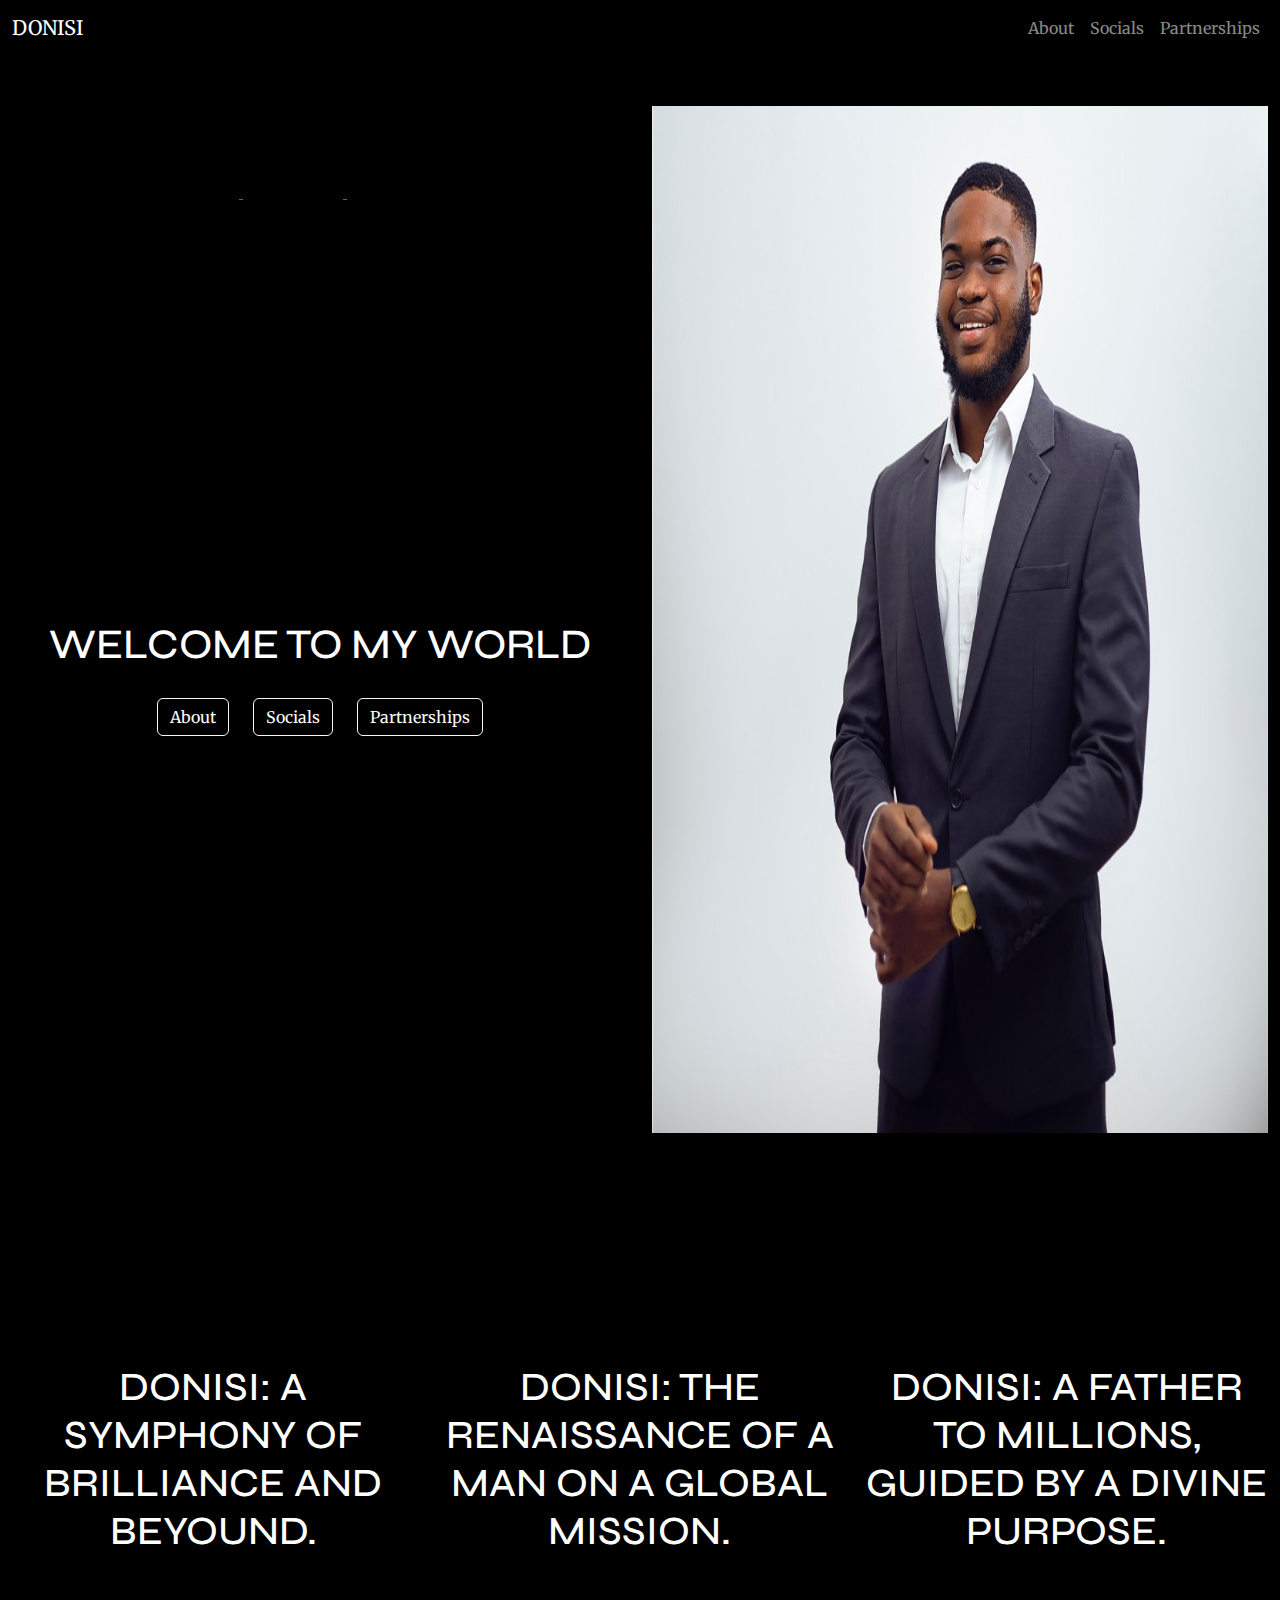
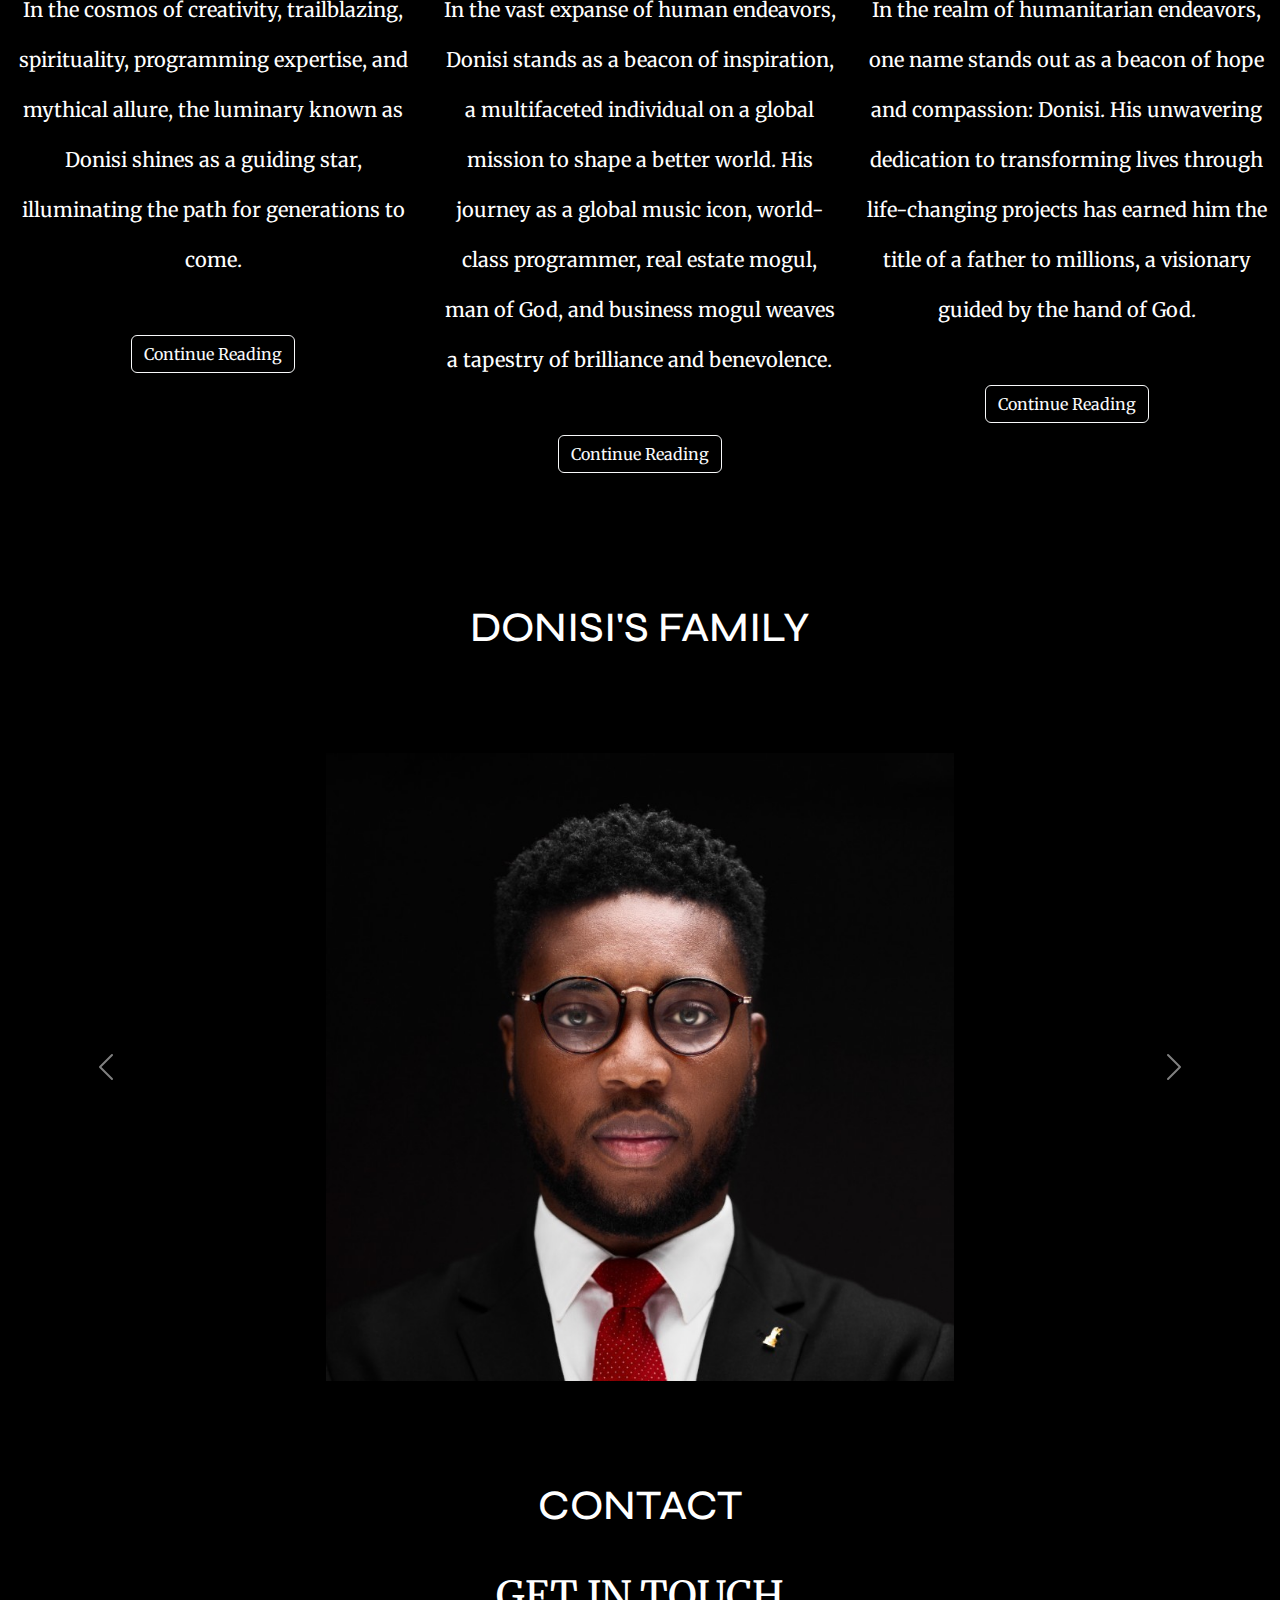
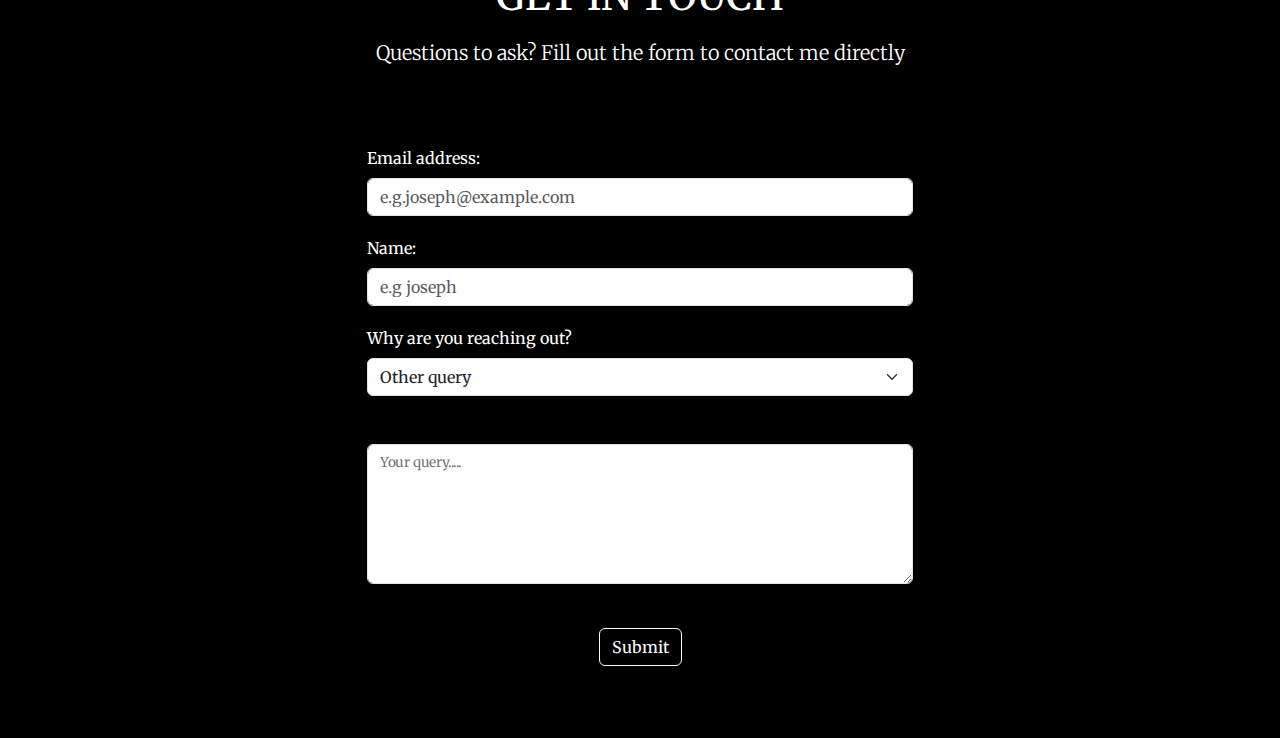
<file: index.html>
<!DOCTYPE html>
<html lang="en">
<head>
    <meta charset="UTF-8">
    <meta name="viewport" content="width=device-width, initial-scale=1.0">
    <title>DONISI</title>
    <link rel="stylesheet" href="https://cdn.jsdelivr.net/npm/bootstrap@5.3.1/dist/css/bootstrap.min.css">
    <link rel="stylesheet" href="stylessheet.css">
    <link href="https://fonts.googleapis.com/css2?family=Merriweather:wght@300&family=Syne:wght@800&display=swap" rel="stylesheet">
</head>
<body>
    
    <div class="container-fluid">
        <nav class="navbar navbar-expand-lg navbar-dark">
            <a class="navbar-brand nav-brand-name" href="index.html">DONISI</a>
    
            <button class="navbar-toggler" type="button" data-bs-toggle="collapse" data-bs-target="#navbarNav" aria-controls="navbarNav" aria-expanded="false" aria-label="Toggle navigation">
                <span class="navbar-toggler-icon"></span>
            </button>
    
            <div class="collapse navbar-collapse" id="navbarNav">
                <ul class="navbar-nav ms-auto">
                    <li class="nav-item">
                        <a class="nav-link nav-list" href="about.html">About</a>
                    </li>
    
                    <li class="nav-item">
                        <a class="nav-link nav-list" href="socials.html">Socials</a>
                    </li>
    
                    <li class="nav-item">
                        <a class="nav-link nav-list" href="partnerships.html">Partnerships</a>
                    </li>
                </ul>
            </div>
        </nav>
    
        <div class="row First-div">
            <div class="col-lg-6 First-div-baby-one">
                <h1 class="First-div-baby-one-text">WELCOME TO MY WORLD</h1>
                <a href="about.html">
                    <button class="btn btn-outline-light First-div-baby-one First-div-baby-one-btn">About</button>
                </a>
                <a href="socials.html">
                    <button class="btn btn-outline-light First-div-baby-one First-div-baby-one-btn">Socials</button>
                </a>
                <a href="partnerships.html">
                    <button class="btn btn-outline-light First-div-baby-one First-div-baby-one-btn">Partnerships</button>
                </a>
            </div>

            <div class="col-lg-6 First-div-baby-two">
                <img class="First-div-baby-two-img" src="Joseph.jpeg" alt="picture of DONISI">
            </div>
        </div>

        <div class="row Second-div">
            <div class="col-lg-4">
                <h1 class="Second-div-heading">DONISI: A SYMPHONY OF BRILLIANCE AND BEYOUND.</h1>
                <P class="Second-div-para">In the cosmos of creativity, trailblazing, spirituality, programming expertise, and mythical allure, the luminary known as Donisi shines as a guiding star, illuminating the path for generations to come.</P>
                <a href="about.html">
                    <button class="btn btn-outline-light Second-div-button">Continue Reading</button>
                </a>
            </div>

            <div class="col-lg-4">
                <h1 class="Second-div-heading">DONISI: THE RENAISSANCE OF A MAN ON A GLOBAL MISSION.</h1>
                <P class="Second-div-para">In the vast expanse of human endeavors, Donisi stands as a beacon of inspiration, a multifaceted individual on a global mission to shape a better world. His journey as a global music icon, world-class programmer, real estate mogul, man of God, and business mogul weaves a tapestry of brilliance and benevolence.</P>
                <a href="about.html">
                    <button class="btn btn-outline-light Second-div-button">Continue Reading</button>
                </a>
            </div>

            <div class="col-lg-4">
                <h1 class="Second-div-heading">DONISI: A FATHER TO MILLIONS, GUIDED BY A DIVINE PURPOSE.</h1>
                <p class="Second-div-para">In the realm of humanitarian endeavors, one name stands out as a beacon of hope and compassion: Donisi. His unwavering dedication to transforming lives through life-changing projects has earned him the title of a father to millions, a visionary guided by the hand of God.</p>
                <a href="about.html">
                    <button class="btn btn-outline-light Second-div-button">Continue Reading</button>
                </a>
            </div>

        </div>

        <h1 class="Carousel-section-heading">DONISI'S FAMILY</h1>

        <div id="carouselExampleControls" class="carousel slide" data-bs-ride="carousel">
            <div class="carousel-inner">
              <div class="carousel-item active">
                <img src="Emmanuel.jpeg" class="carousel-img w-100" alt="Picture of Emmanuel">
              </div>
              <div class="carousel-item">
                <img src="David.jpg" class="carousel-img w-100" alt="Picture of David">
              </div>
            </div>
            <button class="carousel-control-prev" type="button" data-bs-target="#carouselExampleControls" data-bs-slide="prev">
              <span class="carousel-control-prev-icon" aria-hidden="true"></span>
              <span class="visually-hidden">Previous</span>
            </button>
            <button class="carousel-control-next" type="button" data-bs-target="#carouselExampleControls" data-bs-slide="next">
              <span class="carousel-control-next-icon" aria-hidden="true"></span>
              <span class="visually-hidden">Next</span>
            </button>
          </div>


          <h1 class="contact-section">CONTACT</h1>

          <section id="contact">
            <div class="container-lg">
                <div class="text-center">
                    <h2>GET IN TOUCH</h2>
                    <p class="lead">Questions to ask? Fill out the form to contact me directly</p>
                </div>

                <div class="row justify-content-center my-5">

                    <div class="col-lg-6">
                        <form action="">
                            <label for="email" class="form-label">Email address:</label>
                            <input type="email" class="form-control" id="email" placeholder="e.g.joseph@example.com">

                            <label for="name" class="form-label">Name:</label>
                            <input type="text" class="form-control" id="name" placeholder="e.g joseph">

                            <label for="subject" class="form-label">Why are you reaching out?</label>
                            <select name="" class="form-select" id="subject">
                                <option value="partnership" selected>Partnership query</option>
                                <option value="speaking" selected>Speaking query</option>
                                <option value="other" selected>Other query</option>
                            </select>

                            
                            <div class="form-floating mb-4 mt-5">
                                <textarea id="query" class="form-control" style="height: 140px;"></textarea>
                                <label for="query">Your query.....</label>
                            </div>

                            <div class="mb-4 text-center">
                                <button type="submit" class="btn btn-outline-light Form-btn">Submit</button>
                            </div>
                        </form>
                    </div>
                </div>
            </div>
          </section>
          










         







    </div>
    

















    <script src="https://cdn.jsdelivr.net/npm/bootstrap@5.3.1/dist/js/bootstrap.bundle.min.js" integrity="sha384-HwwvtgBNo3bZJJLYd8oVXjrBZt8cqVSpeBNS5n7C8IVInixGAoxmnlMuBnhbgrkm" crossorigin="anonymous"></script>
</body>
</html>
</file>
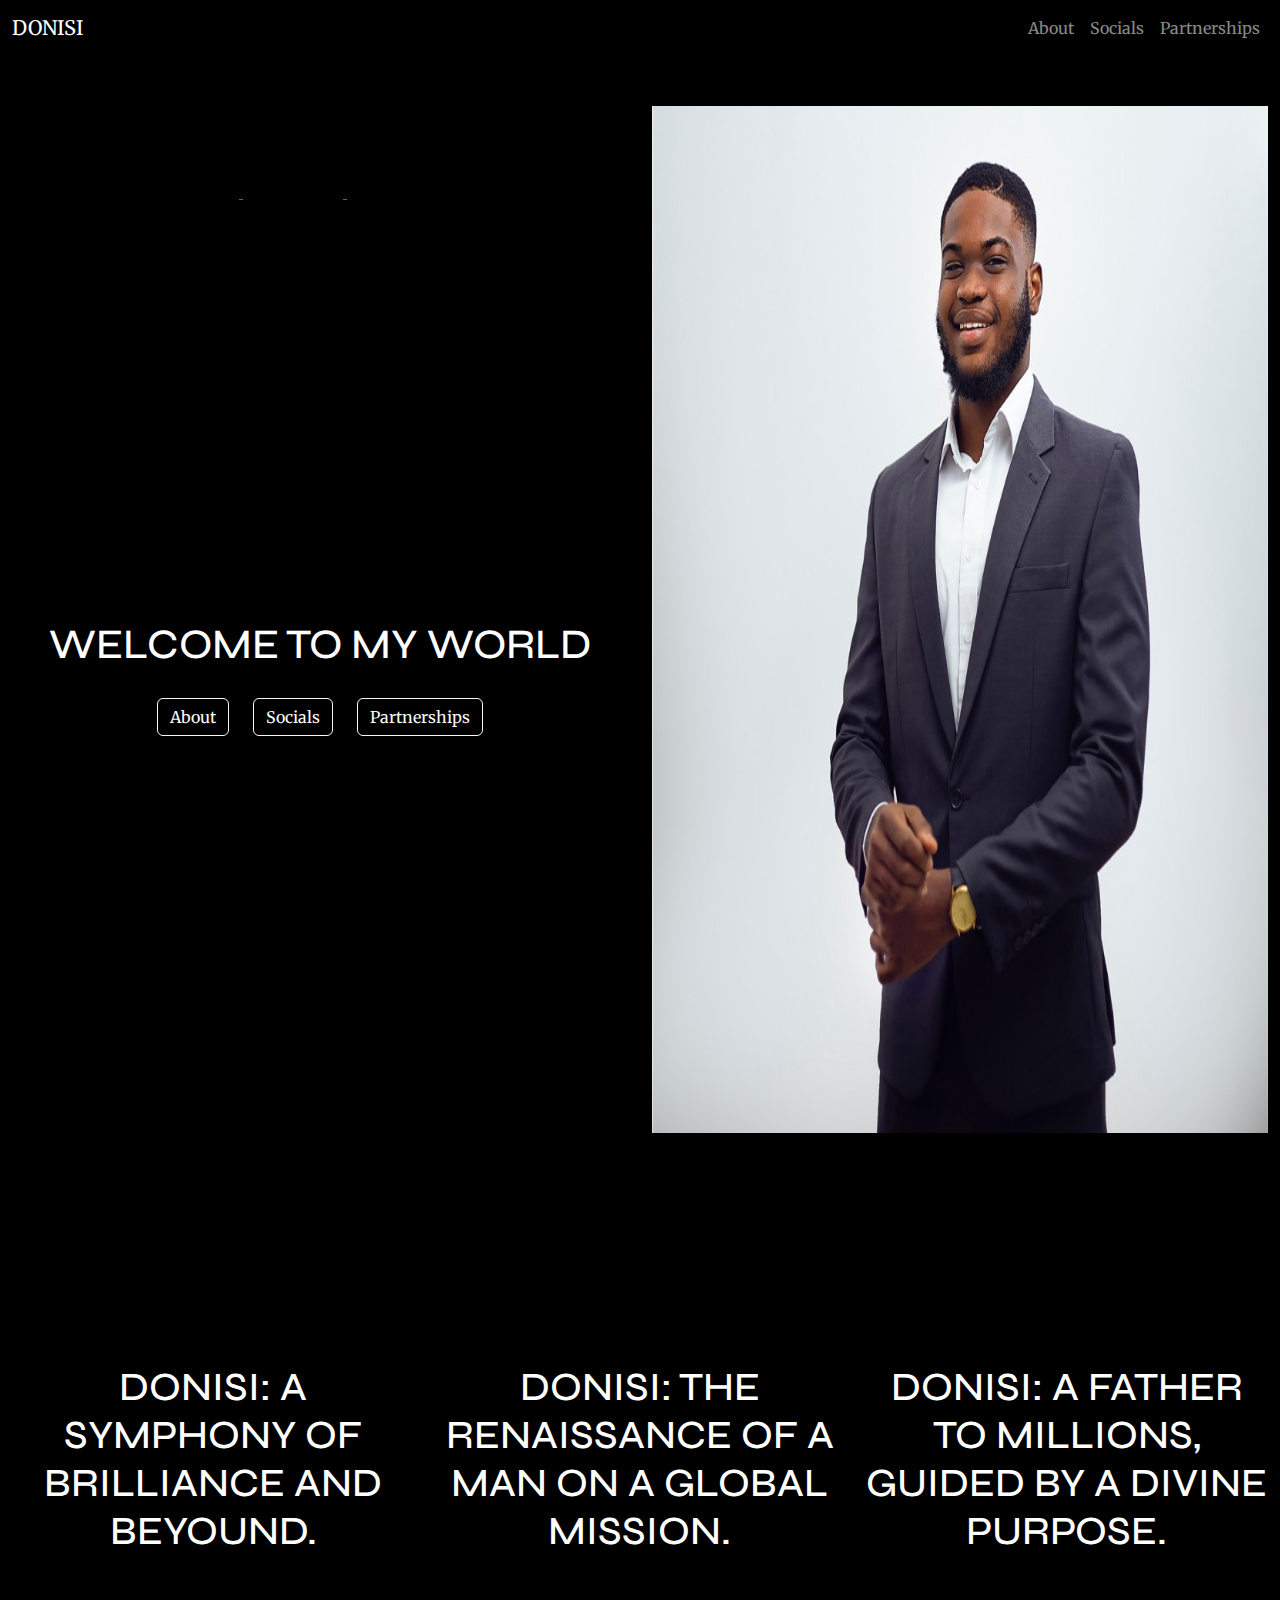
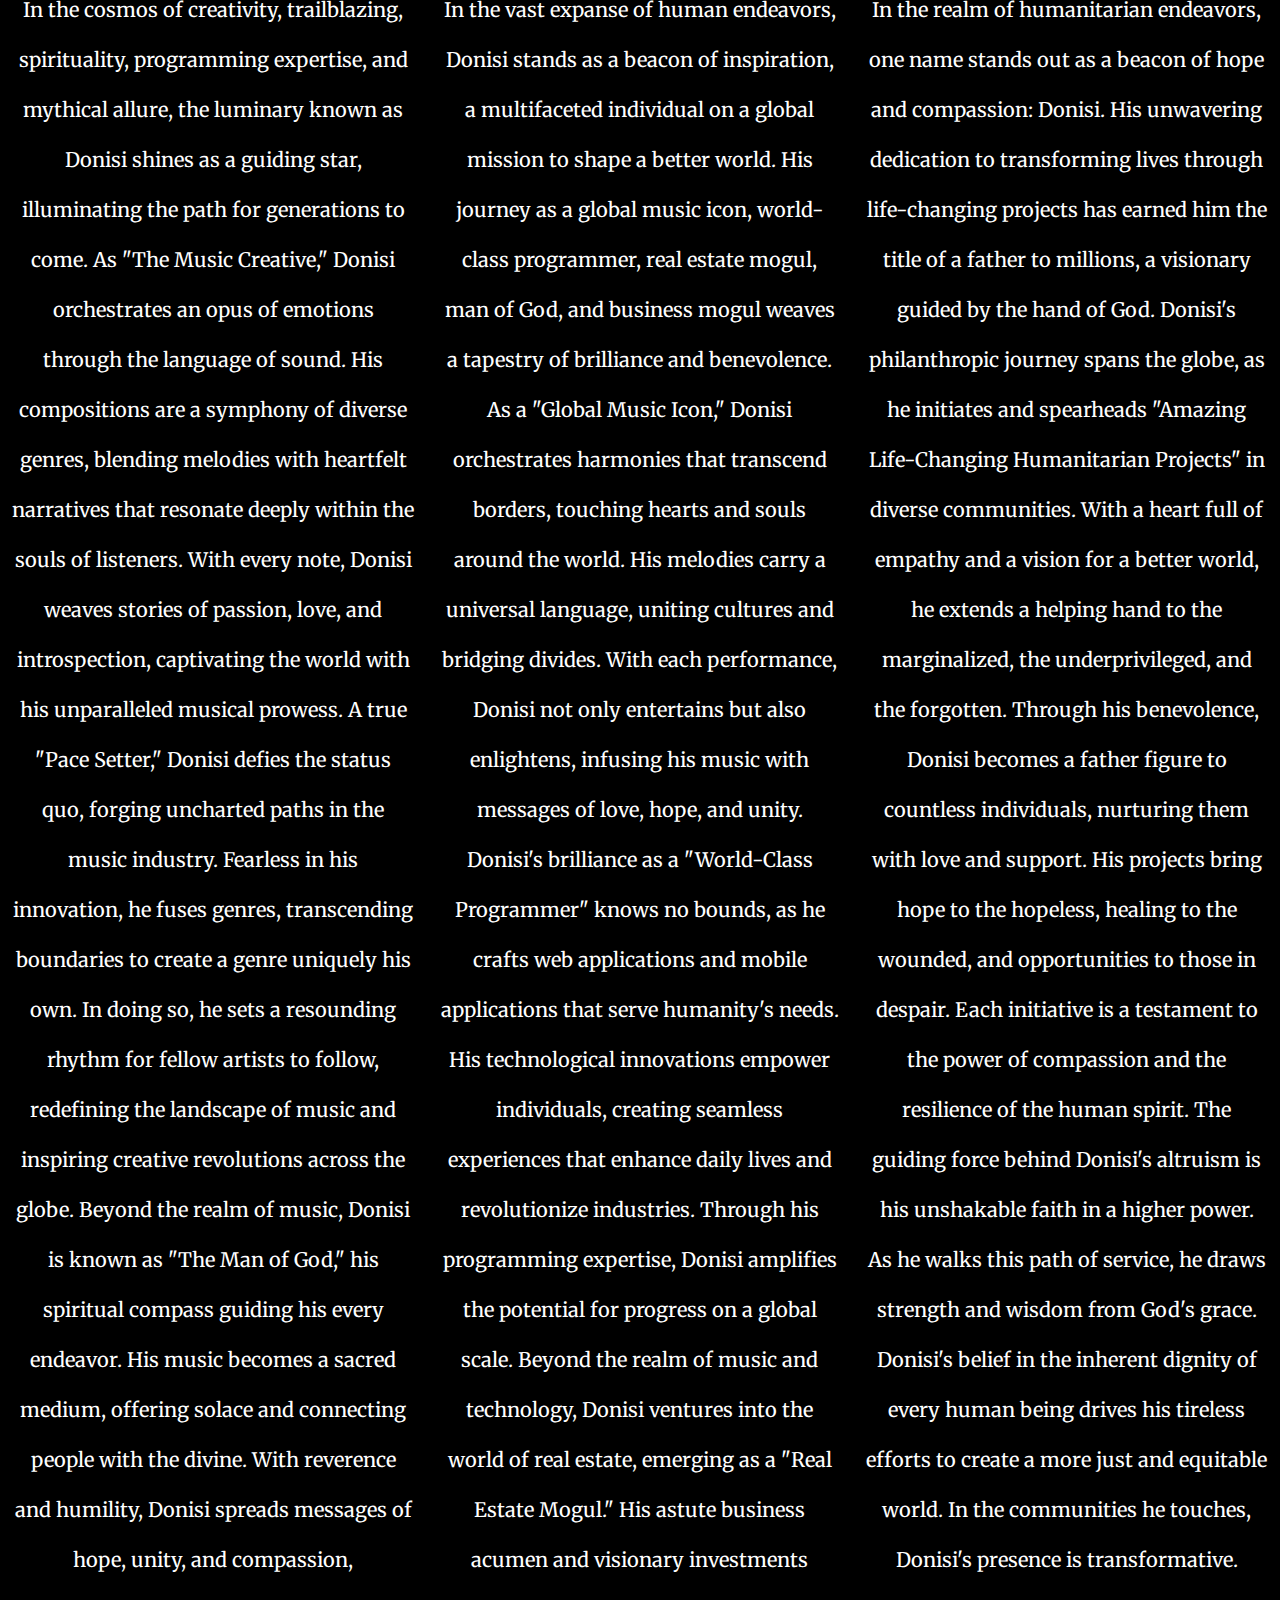
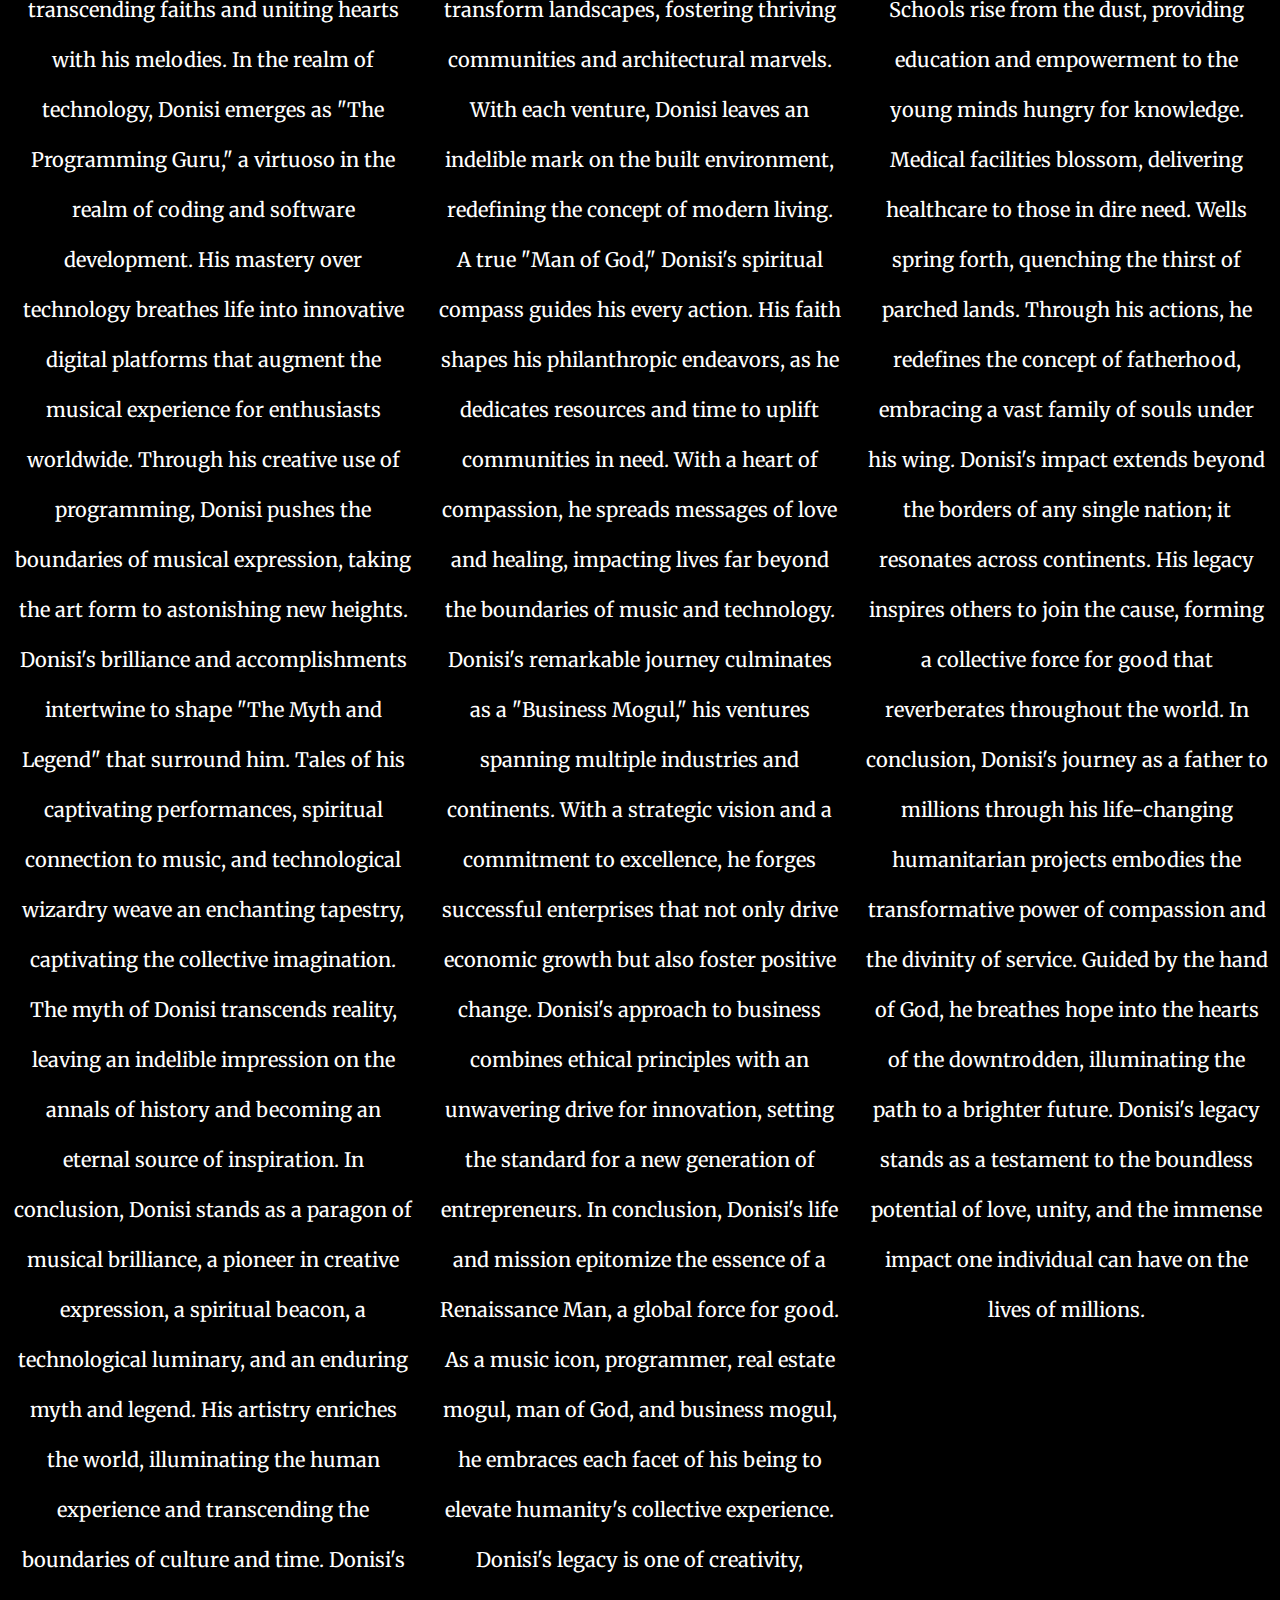
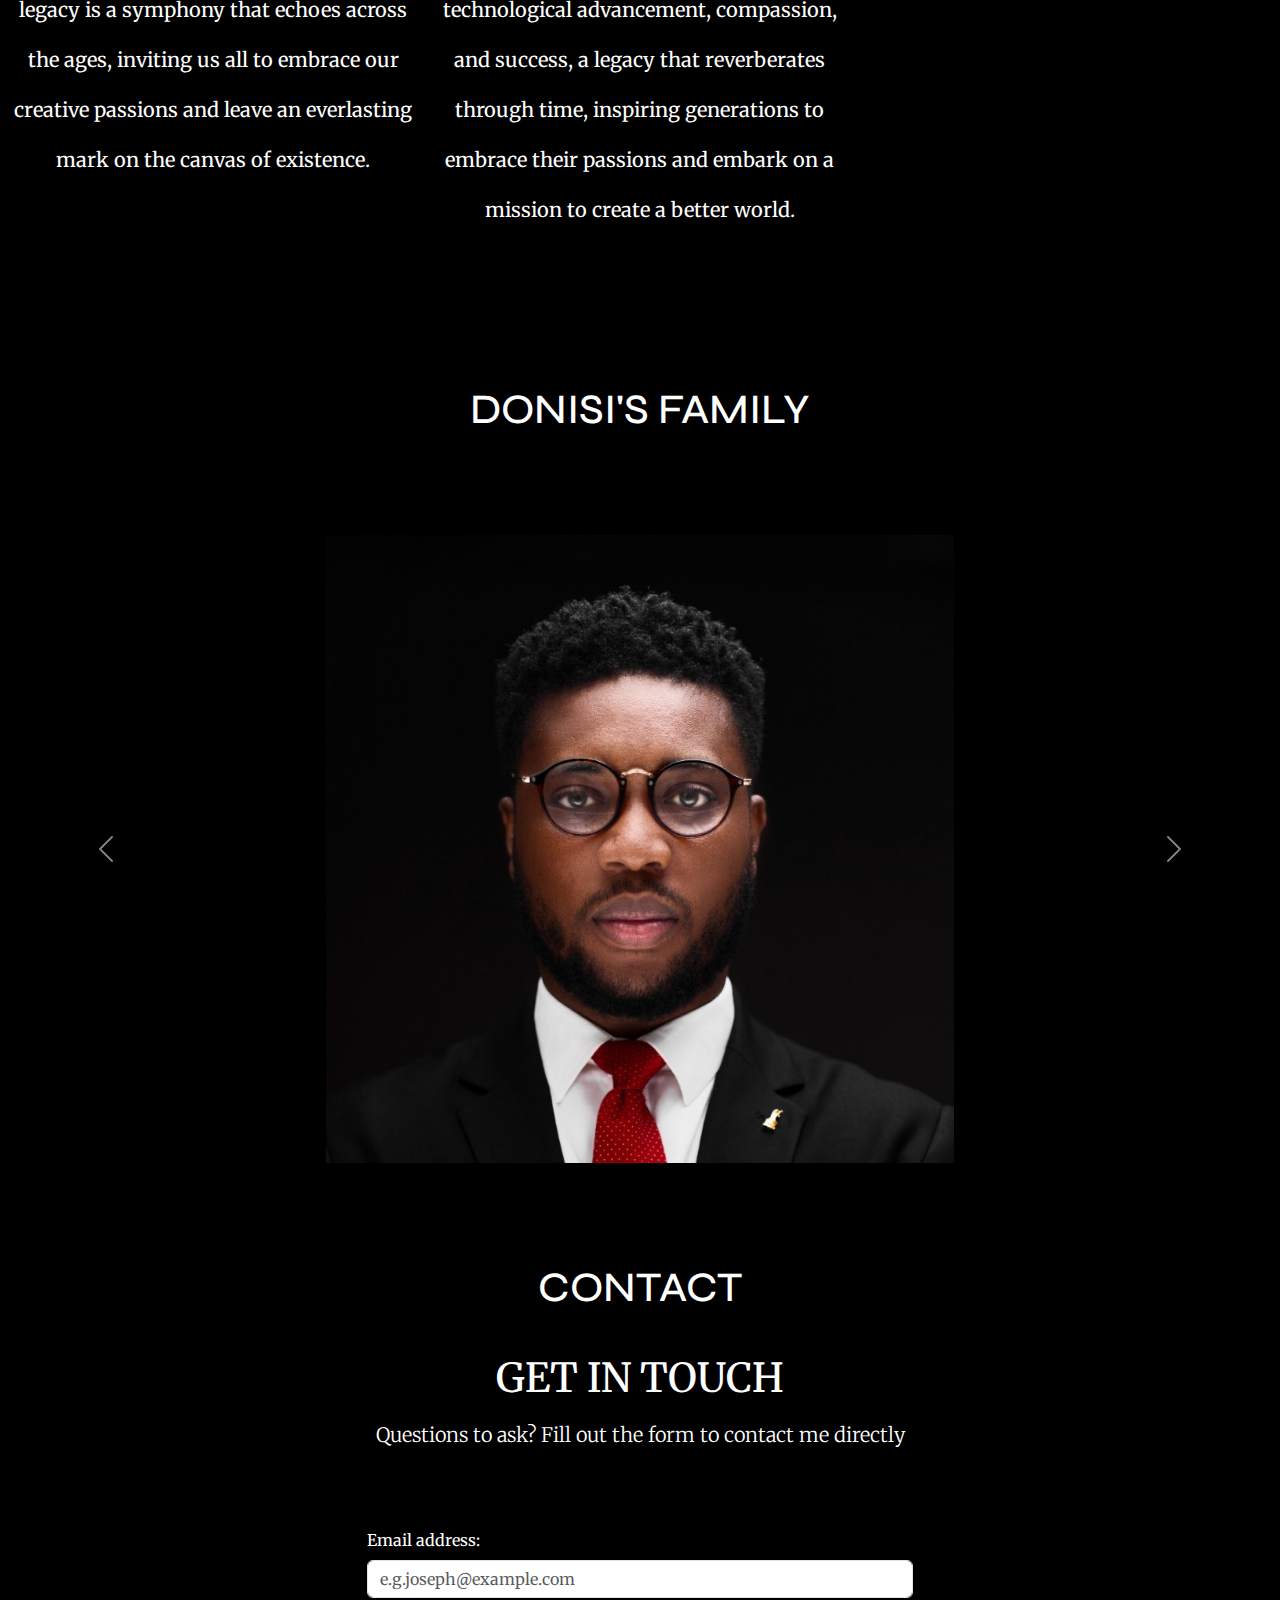
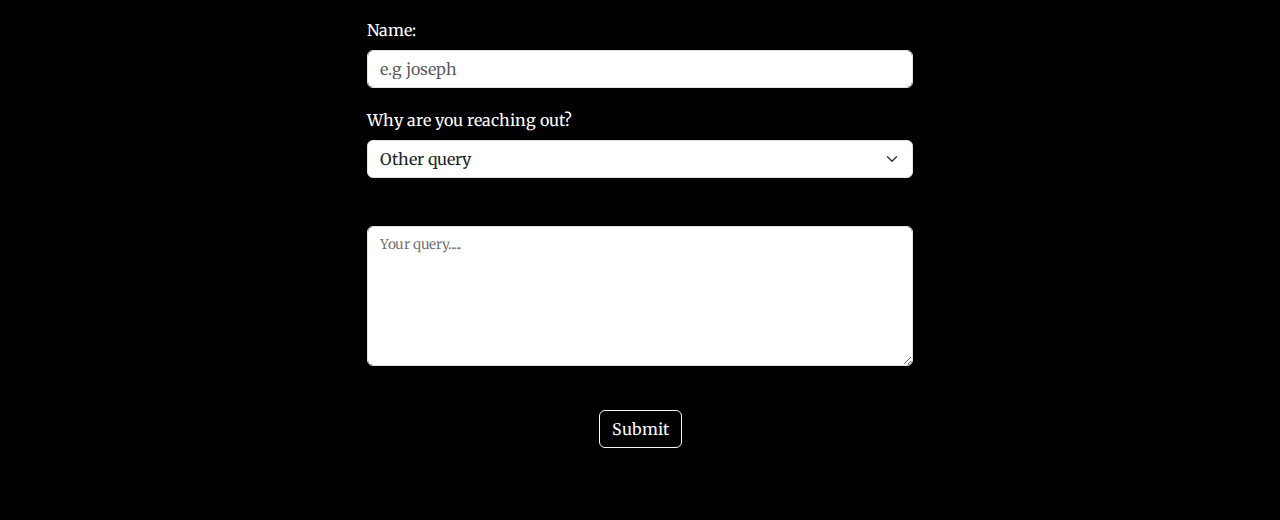
<file: about.html>
<!DOCTYPE html>
<html lang="en">
<head>
    <meta charset="UTF-8">
    <meta name="viewport" content="width=device-width, initial-scale=1.0">
    <title>DONISI</title>
    <link rel="stylesheet" href="https://cdn.jsdelivr.net/npm/bootstrap@5.3.1/dist/css/bootstrap.min.css">
    <link rel="stylesheet" href="stylessheet.css">
    <link href="https://fonts.googleapis.com/css2?family=Merriweather:wght@300&family=Syne:wght@800&display=swap" rel="stylesheet">
</head>
<body>
    
    <div class="container-fluid">
        <nav class="navbar navbar-expand-lg navbar-dark">
            <a class="navbar-brand nav-brand-name" href="index.html">DONISI</a>
    
            <button class="navbar-toggler" type="button" data-bs-toggle="collapse" data-bs-target="#navbarNav" aria-controls="navbarNav" aria-expanded="false" aria-label="Toggle navigation">
                <span class="navbar-toggler-icon"></span>
            </button>
    
            <div class="collapse navbar-collapse" id="navbarNav">
                <ul class="navbar-nav ms-auto">
                    <li class="nav-item">
                        <a class="nav-link nav-list" href="about.html">About</a>
                    </li>
    
                    <li class="nav-item">
                        <a class="nav-link nav-list" href="socials.html">Socials</a>
                    </li>
    
                    <li class="nav-item">
                        <a class="nav-link nav-list" href="partnerships.html">Partnerships</a>
                    </li>
                </ul>
            </div>
        </nav>
    
        <div class="row First-div">
            <div class="col-lg-6 First-div-baby-one">
                <h1 class="First-div-baby-one-text">WELCOME TO MY WORLD</h1>
                <a href="about.html">
                    <button class="btn btn-outline-light First-div-baby-one First-div-baby-one-btn">About</button>
                </a>
                <a href="socials.html">
                    <button class="btn btn-outline-light First-div-baby-one First-div-baby-one-btn">Socials</button>
                </a>
                <a href="partnerships.html">
                    <button class="btn btn-outline-light First-div-baby-one First-div-baby-one-btn">Partnerships</button>
                </a>
            </div>
            <div class="col-lg-6 First-div-baby-two">
                <img class="First-div-baby-two-img" src="Joseph.jpeg" alt="picture of DONISI">
            </div>
        </div>

        <div class="row Second-div">
            <div class="col-lg-4">
                <h1 class="Second-div-heading">DONISI: A SYMPHONY OF BRILLIANCE AND BEYOUND.</h1>
                <P class="Second-div-para">In the cosmos of creativity, trailblazing, spirituality, programming expertise, and mythical allure, the luminary known as Donisi shines as a guiding star, illuminating the path for generations to come.

                    As "The Music Creative," Donisi orchestrates an opus of emotions through the language of sound. His compositions are a symphony of diverse genres, blending melodies with heartfelt narratives that resonate deeply within the souls of listeners. With every note, Donisi weaves stories of passion, love, and introspection, captivating the world with his unparalleled musical prowess.
                    
                    A true "Pace Setter," Donisi defies the status quo, forging uncharted paths in the music industry. Fearless in his innovation, he fuses genres, transcending boundaries to create a genre uniquely his own. In doing so, he sets a resounding rhythm for fellow artists to follow, redefining the landscape of music and inspiring creative revolutions across the globe.
                    
                    Beyond the realm of music, Donisi is known as "The Man of God," his spiritual compass guiding his every endeavor. His music becomes a sacred medium, offering solace and connecting people with the divine. With reverence and humility, Donisi spreads messages of hope, unity, and compassion, transcending faiths and uniting hearts with his melodies.
                    
                    In the realm of technology, Donisi emerges as "The Programming Guru," a virtuoso in the realm of coding and software development. His mastery over technology breathes life into innovative digital platforms that augment the musical experience for enthusiasts worldwide. Through his creative use of programming, Donisi pushes the boundaries of musical expression, taking the art form to astonishing new heights.
                    
                    Donisi's brilliance and accomplishments intertwine to shape "The Myth and Legend" that surround him. Tales of his captivating performances, spiritual connection to music, and technological wizardry weave an enchanting tapestry, captivating the collective imagination. The myth of Donisi transcends reality, leaving an indelible impression on the annals of history and becoming an eternal source of inspiration.
                    
                    In conclusion, Donisi stands as a paragon of musical brilliance, a pioneer in creative expression, a spiritual beacon, a technological luminary, and an enduring myth and legend. His artistry enriches the world, illuminating the human experience and transcending the boundaries of culture and time. Donisi's legacy is a symphony that echoes across the ages, inviting us all to embrace our creative passions and leave an everlasting mark on the canvas of existence.</P>
            </div>

            <div class="col-lg-4">
                <h1 class="Second-div-heading">DONISI: THE RENAISSANCE OF A MAN ON A GLOBAL MISSION.</h1>
                <P class="Second-div-para">In the vast expanse of human endeavors, Donisi stands as a beacon of inspiration, a multifaceted individual on a global mission to shape a better world. His journey as a global music icon, world-class programmer, real estate mogul, man of God, and business mogul weaves a tapestry of brilliance and benevolence.

                    As a "Global Music Icon," Donisi orchestrates harmonies that transcend borders, touching hearts and souls around the world. His melodies carry a universal language, uniting cultures and bridging divides. With each performance, Donisi not only entertains but also enlightens, infusing his music with messages of love, hope, and unity.
                    
                    Donisi's brilliance as a "World-Class Programmer" knows no bounds, as he crafts web applications and mobile applications that serve humanity's needs. His technological innovations empower individuals, creating seamless experiences that enhance daily lives and revolutionize industries. Through his programming expertise, Donisi amplifies the potential for progress on a global scale.
                    
                    Beyond the realm of music and technology, Donisi ventures into the world of real estate, emerging as a "Real Estate Mogul." His astute business acumen and visionary investments transform landscapes, fostering thriving communities and architectural marvels. With each venture, Donisi leaves an indelible mark on the built environment, redefining the concept of modern living.
                    
                    A true "Man of God," Donisi's spiritual compass guides his every action. His faith shapes his philanthropic endeavors, as he dedicates resources and time to uplift communities in need. With a heart of compassion, he spreads messages of love and healing, impacting lives far beyond the boundaries of music and technology.
                    
                    Donisi's remarkable journey culminates as a "Business Mogul," his ventures spanning multiple industries and continents. With a strategic vision and a commitment to excellence, he forges successful enterprises that not only drive economic growth but also foster positive change. Donisi's approach to business combines ethical principles with an unwavering drive for innovation, setting the standard for a new generation of entrepreneurs.
                    
                    In conclusion, Donisi's life and mission epitomize the essence of a Renaissance Man, a global force for good. As a music icon, programmer, real estate mogul, man of God, and business mogul, he embraces each facet of his being to elevate humanity's collective experience. Donisi's legacy is one of creativity, technological advancement, compassion, and success, a legacy that reverberates through time, inspiring generations to embrace their passions and embark on a mission to create a better world.</P>
            </div>

            <div class="col-lg-4">
                <h1 class="Second-div-heading">DONISI: A FATHER TO MILLIONS, GUIDED BY A DIVINE PURPOSE.</h1>
                <p class="Second-div-para">In the realm of humanitarian endeavors, one name stands out as a beacon of hope and compassion: Donisi. His unwavering dedication to transforming lives through life-changing projects has earned him the title of a father to millions, a visionary guided by the hand of God.

                    Donisi's philanthropic journey spans the globe, as he initiates and spearheads "Amazing Life-Changing Humanitarian Projects" in diverse communities. With a heart full of empathy and a vision for a better world, he extends a helping hand to the marginalized, the underprivileged, and the forgotten.
                    
                    Through his benevolence, Donisi becomes a father figure to countless individuals, nurturing them with love and support. His projects bring hope to the hopeless, healing to the wounded, and opportunities to those in despair. Each initiative is a testament to the power of compassion and the resilience of the human spirit.
                    
                    The guiding force behind Donisi's altruism is his unshakable faith in a higher power. As he walks this path of service, he draws strength and wisdom from God's grace. Donisi's belief in the inherent dignity of every human being drives his tireless efforts to create a more just and equitable world.
                    
                    In the communities he touches, Donisi's presence is transformative. Schools rise from the dust, providing education and empowerment to the young minds hungry for knowledge. Medical facilities blossom, delivering healthcare to those in dire need. Wells spring forth, quenching the thirst of parched lands. Through his actions, he redefines the concept of fatherhood, embracing a vast family of souls under his wing.
                    
                    Donisi's impact extends beyond the borders of any single nation; it resonates across continents. His legacy inspires others to join the cause, forming a collective force for good that reverberates throughout the world.
                    
                    In conclusion, Donisi's journey as a father to millions through his life-changing humanitarian projects embodies the transformative power of compassion and the divinity of service. Guided by the hand of God, he breathes hope into the hearts of the downtrodden, illuminating the path to a brighter future. Donisi's legacy stands as a testament to the boundless potential of love, unity, and the immense impact one individual can have on the lives of millions.</p>
            </div>

        </div>



        <h1 class="Carousel-section-heading">DONISI'S FAMILY</h1>

        <div id="carouselExampleControls" class="carousel slide" data-bs-ride="carousel">
            <div class="carousel-inner">
              <div class="carousel-item active">
                <img src="Emmanuel.jpeg" class="carousel-img w-100" alt="Picture of Emmanuel">
              </div>
              <div class="carousel-item">
                <img src="David.jpg" class="carousel-img w-100" alt="Picture of David">
              </div>
            </div>
            <button class="carousel-control-prev" type="button" data-bs-target="#carouselExampleControls" data-bs-slide="prev">
              <span class="carousel-control-prev-icon" aria-hidden="true"></span>
              <span class="visually-hidden">Previous</span>
            </button>
            <button class="carousel-control-next" type="button" data-bs-target="#carouselExampleControls" data-bs-slide="next">
              <span class="carousel-control-next-icon" aria-hidden="true"></span>
              <span class="visually-hidden">Next</span>
            </button>
          </div>




          <h1 class="contact-section">CONTACT</h1>

          <section id="contact">
            <div class="container-lg">
                <div class="text-center">
                    <h2>GET IN TOUCH</h2>
                    <p class="lead">Questions to ask? Fill out the form to contact me directly</p>
                </div>

                <div class="row justify-content-center my-5">

                    <div class="col-lg-6">
                        <form action="">
                            <label for="email" class="form-label">Email address:</label>
                            <input type="email" class="form-control" id="email" placeholder="e.g.joseph@example.com">

                            <label for="name" class="form-label">Name:</label>
                            <input type="text" class="form-control" id="name" placeholder="e.g joseph">

                            <label for="subject" class="form-label">Why are you reaching out?</label>
                            <select name="" class="form-select" id="subject">
                                <option value="partnership" selected>Partnership query</option>
                                <option value="speaking" selected>Speaking query</option>
                                <option value="other" selected>Other query</option>
                            </select>

                            
                            <div class="form-floating mb-4 mt-5">
                                <textarea id="query" class="form-control" style="height: 140px;"></textarea>
                                <label for="query">Your query.....</label>
                            </div>

                            <div class="mb-4 text-center">
                                <button type="submit" class="btn btn-outline-light Form-btn">Submit</button>
                            </div>
                        </form>
                    </div>
                </div>
            </div>
          </section>


















    </div>
    

















    <script src="https://cdn.jsdelivr.net/npm/bootstrap@5.3.1/dist/js/bootstrap.bundle.min.js" integrity="sha384-HwwvtgBNo3bZJJLYd8oVXjrBZt8cqVSpeBNS5n7C8IVInixGAoxmnlMuBnhbgrkm" crossorigin="anonymous"></script>
</body>
</html>
</file>
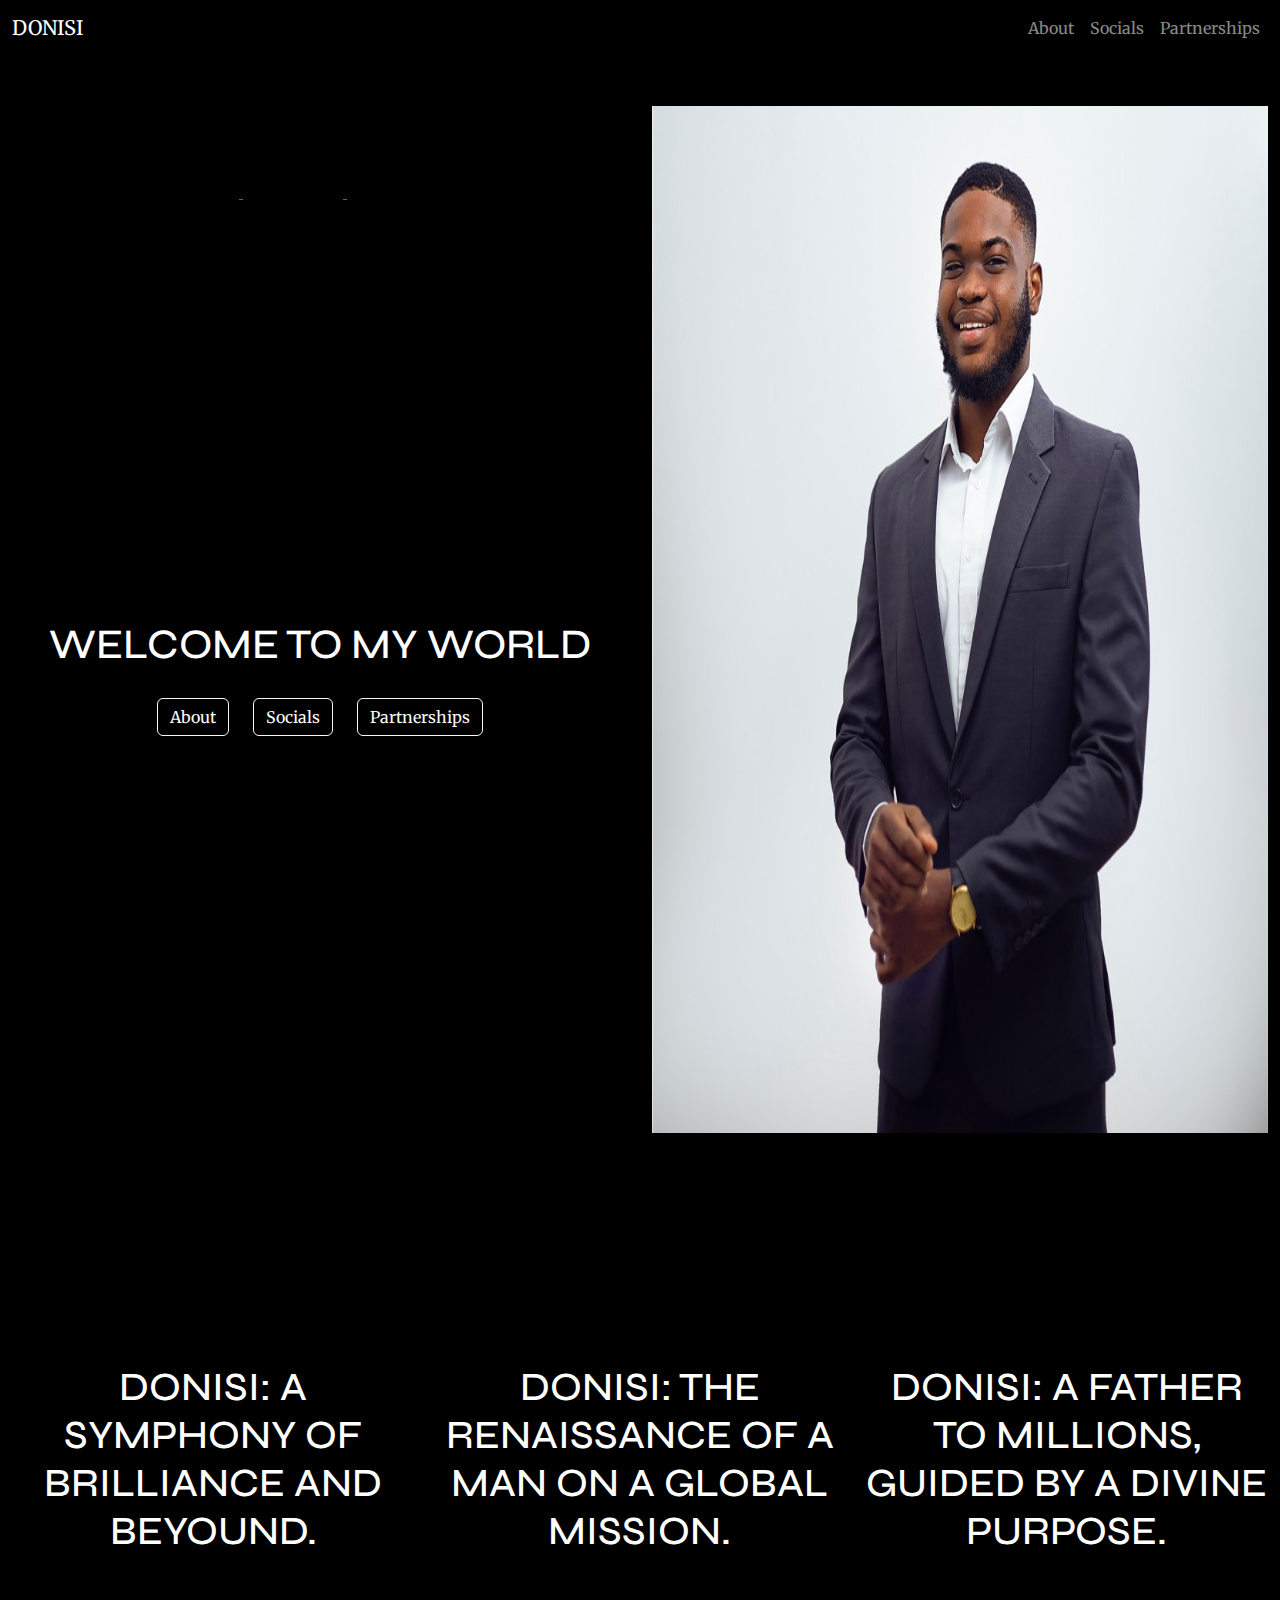
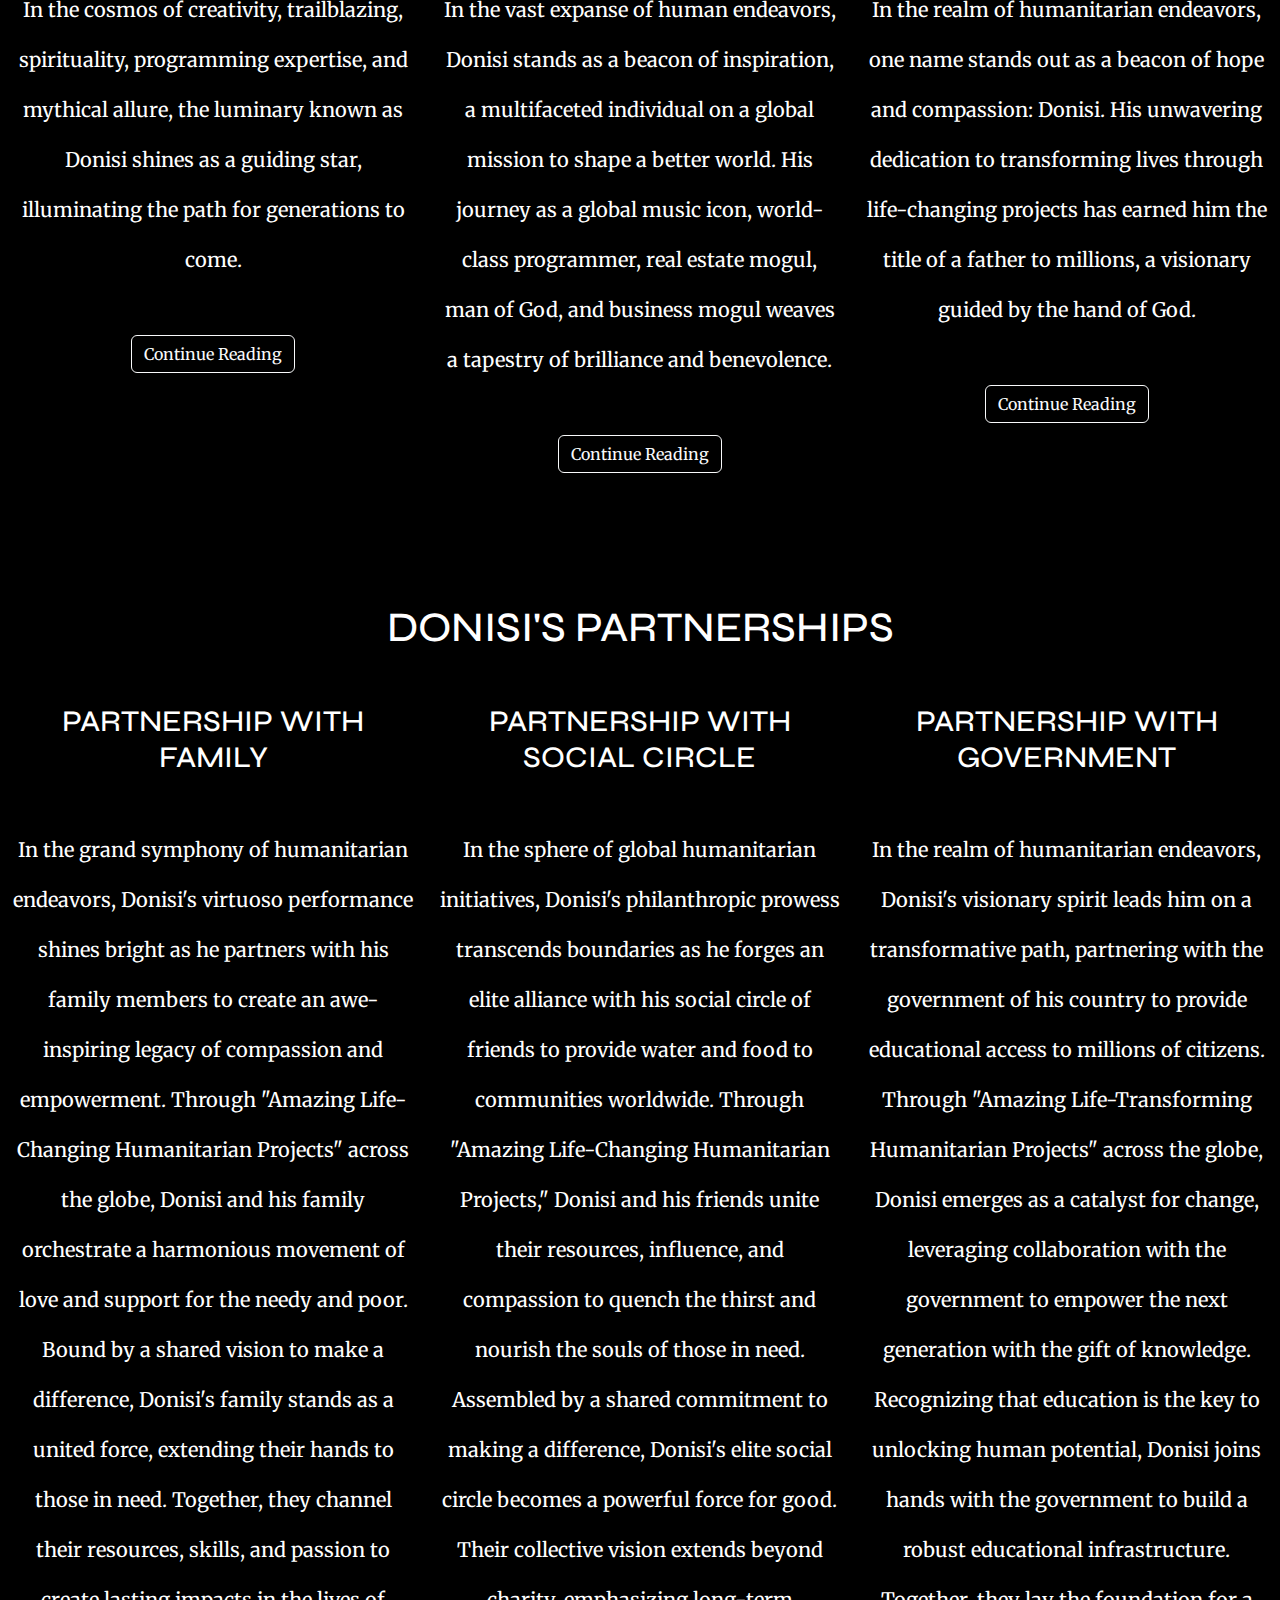
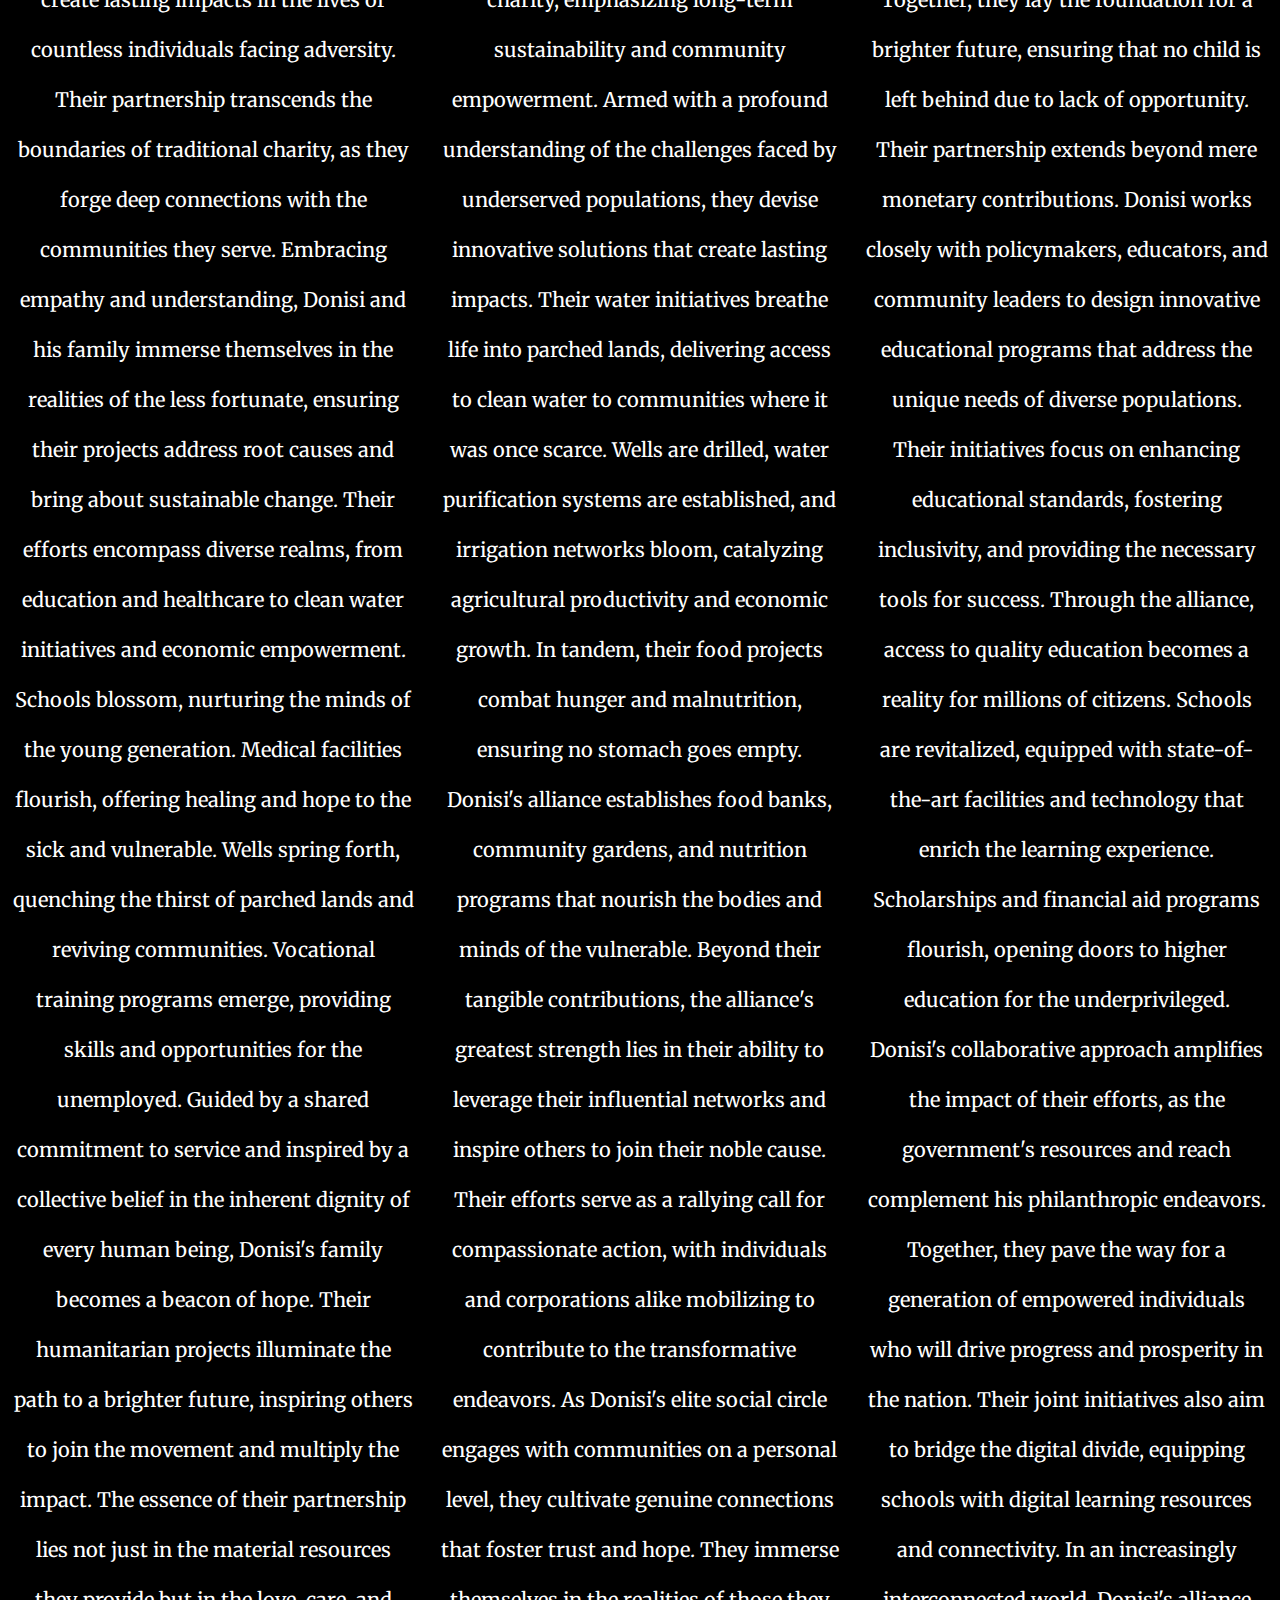
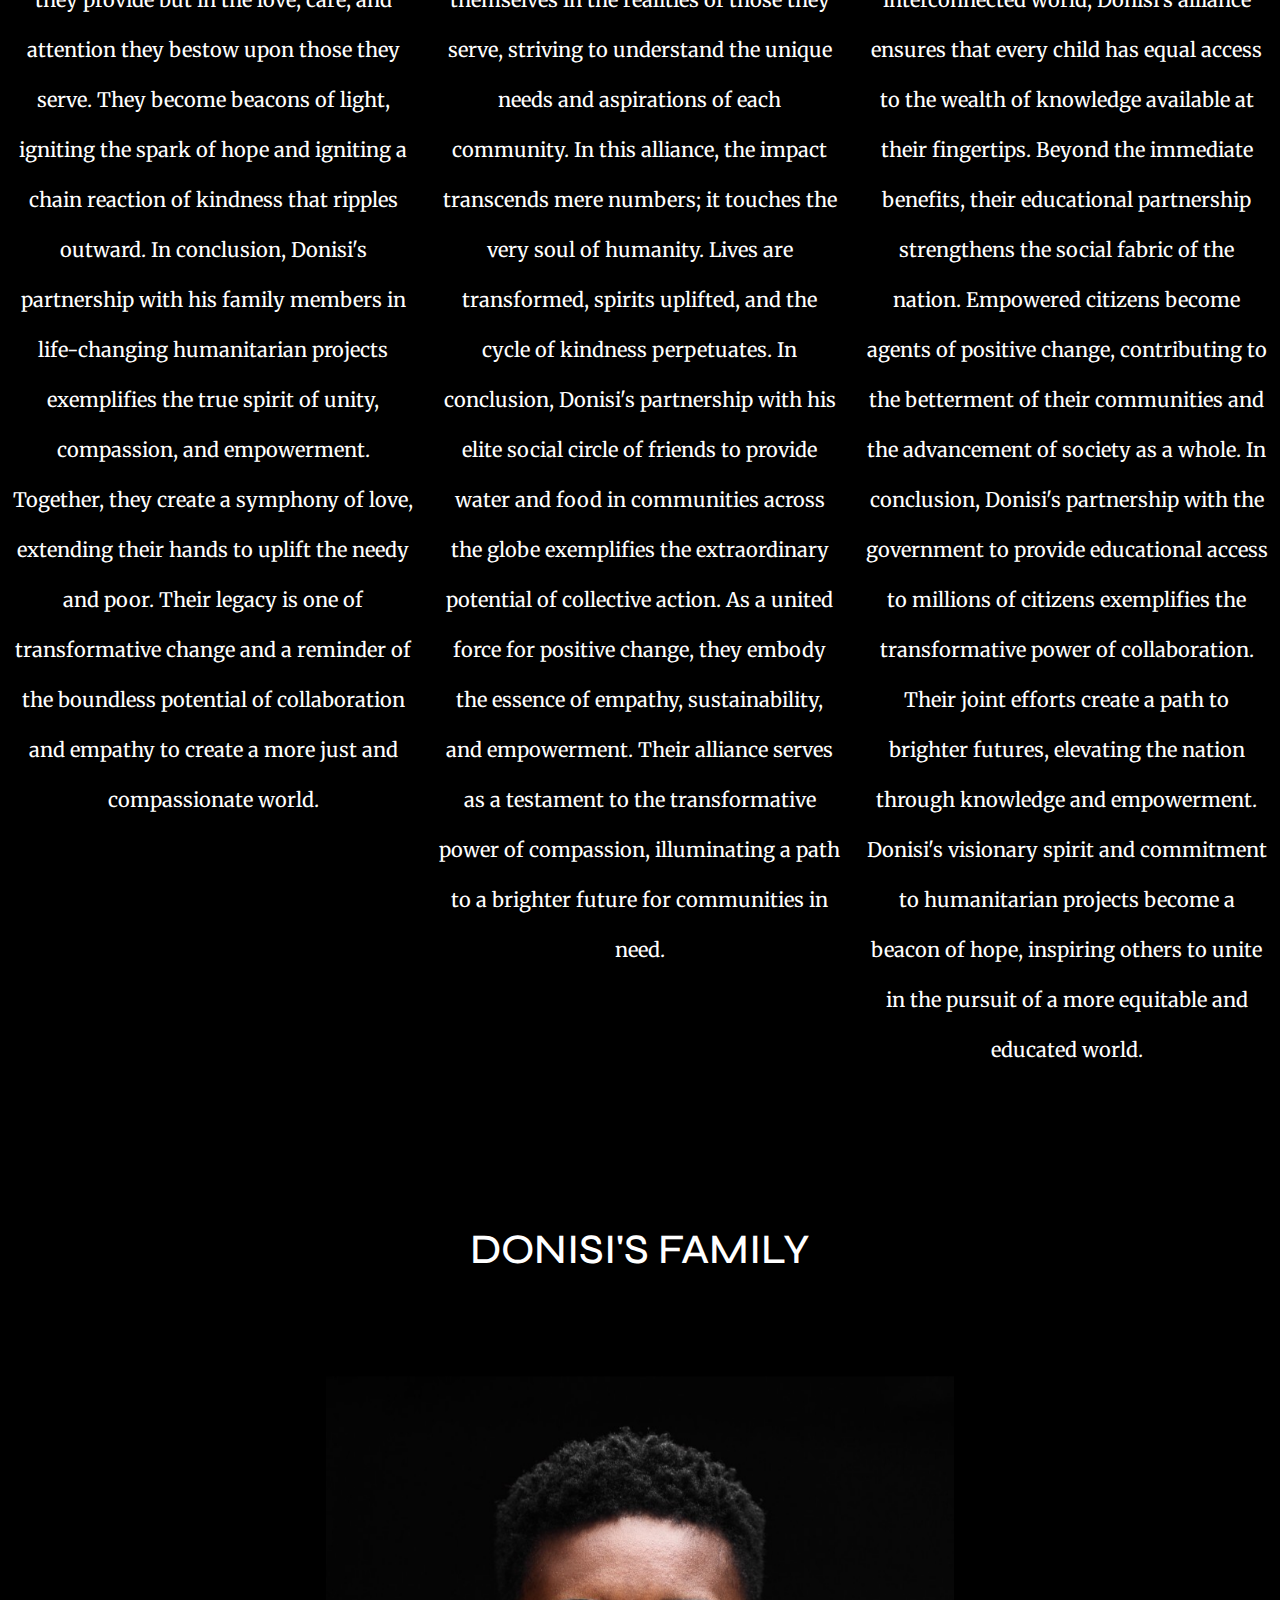
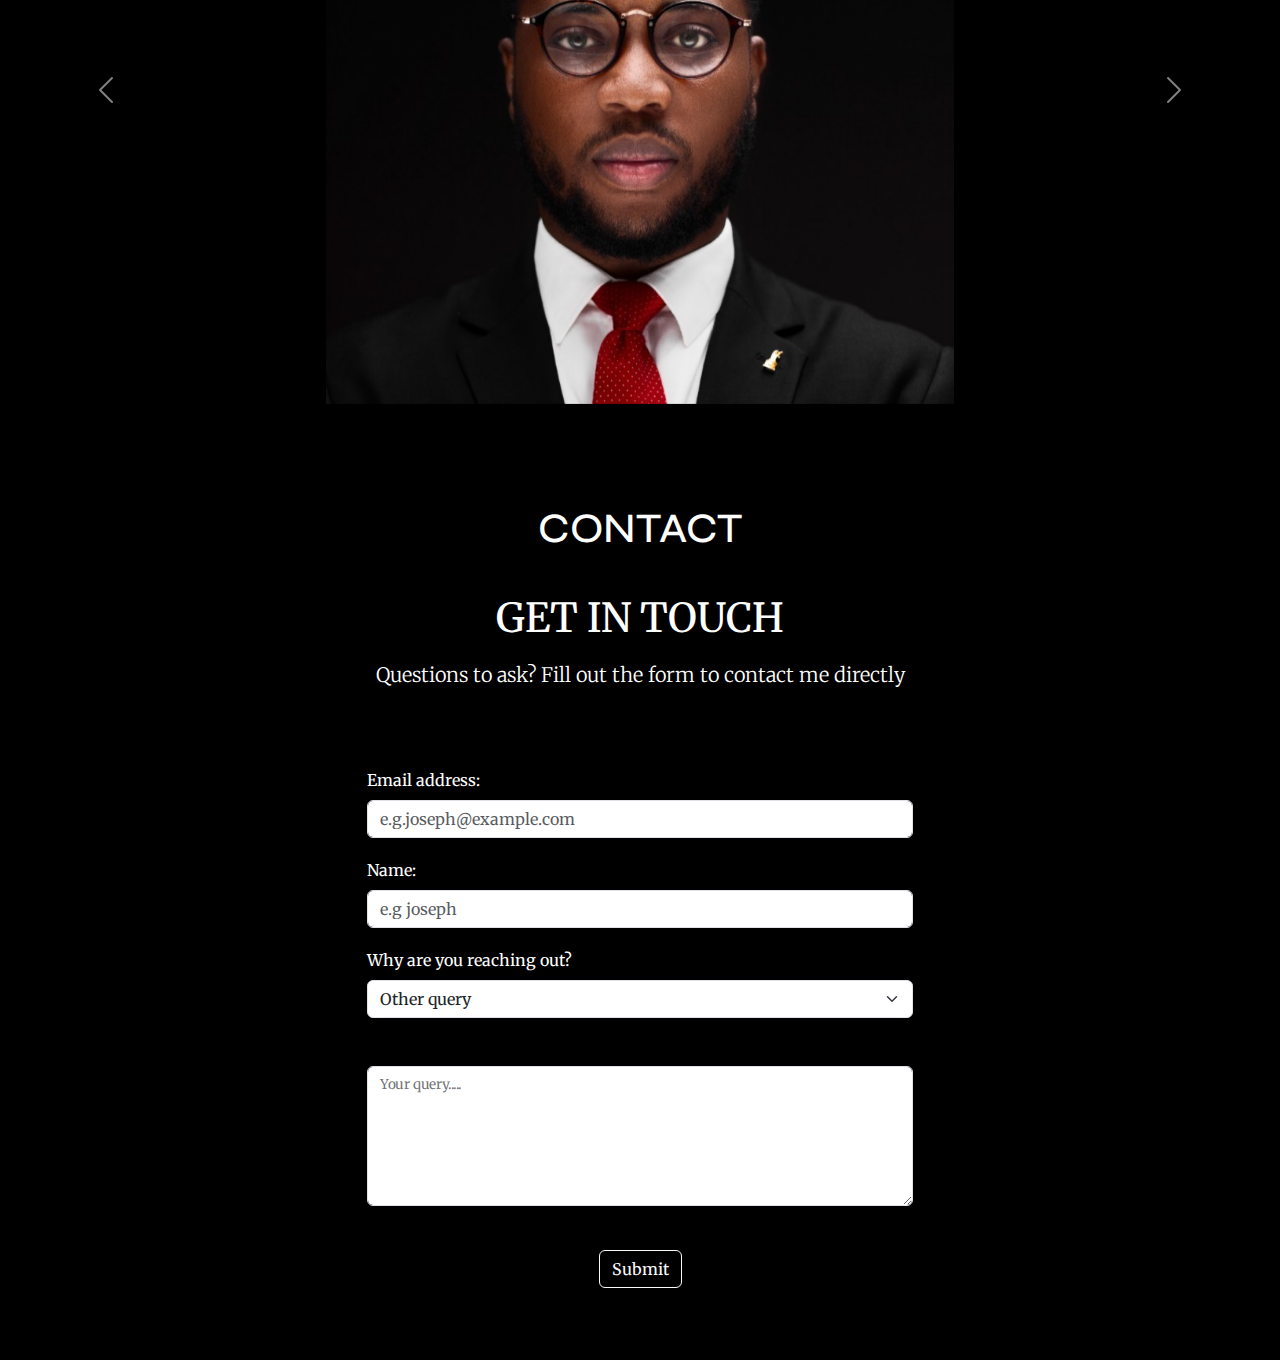
<file: partnerships.html>
<!DOCTYPE html>
<html lang="en">
<head>
    <meta charset="UTF-8">
    <meta name="viewport" content="width=device-width, initial-scale=1.0">
    <title>DONISI</title>
    <link rel="stylesheet" href="https://cdn.jsdelivr.net/npm/bootstrap@5.3.1/dist/css/bootstrap.min.css">
    <link rel="stylesheet" href="stylessheet.css">
    <link href="https://fonts.googleapis.com/css2?family=Merriweather:wght@300&family=Syne:wght@800&display=swap" rel="stylesheet">
</head>
<body>
    
    <div class="container-fluid">
        <nav class="navbar navbar-expand-lg navbar-dark">
            <a class="navbar-brand nav-brand-name" href="index.html">DONISI</a>
    
            <button class="navbar-toggler" type="button" data-bs-toggle="collapse" data-bs-target="#navbarNav" aria-controls="navbarNav" aria-expanded="false" aria-label="Toggle navigation">
                <span class="navbar-toggler-icon"></span>
            </button>
    
            <div class="collapse navbar-collapse" id="navbarNav">
                <ul class="navbar-nav ms-auto">
                    <li class="nav-item">
                        <a class="nav-link nav-list" href="about.html">About</a>
                    </li>
    
                    <li class="nav-item">
                        <a class="nav-link nav-list" href="socials.html">Socials</a>
                    </li>
    
                    <li class="nav-item">
                        <a class="nav-link nav-list" href="partnerships.html">Partnerships</a>
                    </li>
                </ul>
            </div>
        </nav>
    
        <div class="row First-div">
            <div class="col-lg-6 First-div-baby-one">
                <h1 class="First-div-baby-one-text">WELCOME TO MY WORLD</h1>
                <a href="about.html">
                    <button class="btn btn-outline-light First-div-baby-one First-div-baby-one-btn">About</button>
                </a>
                <a href="socials.html">
                    <button class="btn btn-outline-light First-div-baby-one First-div-baby-one-btn">Socials</button>
                </a>
                <a href="partnerships.html">
                    <button class="btn btn-outline-light First-div-baby-one First-div-baby-one-btn">Partnerships</button>
                </a>
            </div>

            <div class="col-lg-6 First-div-baby-two">
                <img class="First-div-baby-two-img" src="Joseph.jpeg" alt="picture of DONISI">
            </div>
        </div>

        <div class="row Second-div">
            <div class="col-lg-4">
                <h1 class="Second-div-heading">DONISI: A SYMPHONY OF BRILLIANCE AND BEYOUND.</h1>
                <P class="Second-div-para">In the cosmos of creativity, trailblazing, spirituality, programming expertise, and mythical allure, the luminary known as Donisi shines as a guiding star, illuminating the path for generations to come.</P>
                <a href="about.html">
                    <button class="btn btn-outline-light Second-div-button">Continue Reading</button>
                </a>
            </div>

            <div class="col-lg-4">
                <h1 class="Second-div-heading">DONISI: THE RENAISSANCE OF A MAN ON A GLOBAL MISSION.</h1>
                <P class="Second-div-para">In the vast expanse of human endeavors, Donisi stands as a beacon of inspiration, a multifaceted individual on a global mission to shape a better world. His journey as a global music icon, world-class programmer, real estate mogul, man of God, and business mogul weaves a tapestry of brilliance and benevolence.</P>
                <a href="about.html">
                    <button class="btn btn-outline-light Second-div-button">Continue Reading</button>
                </a>
            </div>

            <div class="col-lg-4">
                <h1 class="Second-div-heading">DONISI: A FATHER TO MILLIONS, GUIDED BY A DIVINE PURPOSE.</h1>
                <p class="Second-div-para">In the realm of humanitarian endeavors, one name stands out as a beacon of hope and compassion: Donisi. His unwavering dedication to transforming lives through life-changing projects has earned him the title of a father to millions, a visionary guided by the hand of God.</p>
                <a href="about.html">
                    <button class="btn btn-outline-light Second-div-button">Continue Reading</button>
                </a>
            </div>

        </div>

        <div class="row Partnerships-section-div">
            <h1 class="Partnerships-section-h1">DONISI'S PARTNERSHIPS</h1>
    
            <div class="col-lg-4">
                <h1 class="Partnerships-section-second-headings">PARTNERSHIP WITH FAMILY</h1>
                <p class="Partnership-section-para">In the grand symphony of humanitarian endeavors, Donisi's virtuoso performance shines bright as he partners with his family members to create an awe-inspiring legacy of compassion and empowerment. Through "Amazing Life-Changing Humanitarian Projects" across the globe, Donisi and his family orchestrate a harmonious movement of love and support for the needy and poor.

                    Bound by a shared vision to make a difference, Donisi's family stands as a united force, extending their hands to those in need. Together, they channel their resources, skills, and passion to create lasting impacts in the lives of countless individuals facing adversity.
                    
                    Their partnership transcends the boundaries of traditional charity, as they forge deep connections with the communities they serve. Embracing empathy and understanding, Donisi and his family immerse themselves in the realities of the less fortunate, ensuring their projects address root causes and bring about sustainable change.
                    
                    Their efforts encompass diverse realms, from education and healthcare to clean water initiatives and economic empowerment. Schools blossom, nurturing the minds of the young generation. Medical facilities flourish, offering healing and hope to the sick and vulnerable. Wells spring forth, quenching the thirst of parched lands and reviving communities. Vocational training programs emerge, providing skills and opportunities for the unemployed.
                    
                    Guided by a shared commitment to service and inspired by a collective belief in the inherent dignity of every human being, Donisi's family becomes a beacon of hope. Their humanitarian projects illuminate the path to a brighter future, inspiring others to join the movement and multiply the impact.
                    
                    The essence of their partnership lies not just in the material resources they provide but in the love, care, and attention they bestow upon those they serve. They become beacons of light, igniting the spark of hope and igniting a chain reaction of kindness that ripples outward.
                    
                    In conclusion, Donisi's partnership with his family members in life-changing humanitarian projects exemplifies the true spirit of unity, compassion, and empowerment. Together, they create a symphony of love, extending their hands to uplift the needy and poor. Their legacy is one of transformative change and a reminder of the boundless potential of collaboration and empathy to create a more just and compassionate world.</p>
            </div>
    
            <div class="col-lg-4">
                <h1 class="Partnerships-section-second-headings">PARTNERSHIP WITH SOCIAL CIRCLE</h1>
                <p class="Partnership-section-para">In the sphere of global humanitarian initiatives, Donisi's philanthropic prowess transcends boundaries as he forges an elite alliance with his social circle of friends to provide water and food to communities worldwide. Through "Amazing Life-Changing Humanitarian Projects," Donisi and his friends unite their resources, influence, and compassion to quench the thirst and nourish the souls of those in need.

                    Assembled by a shared commitment to making a difference, Donisi's elite social circle becomes a powerful force for good. Their collective vision extends beyond charity, emphasizing long-term sustainability and community empowerment. Armed with a profound understanding of the challenges faced by underserved populations, they devise innovative solutions that create lasting impacts.
                    
                    Their water initiatives breathe life into parched lands, delivering access to clean water to communities where it was once scarce. Wells are drilled, water purification systems are established, and irrigation networks bloom, catalyzing agricultural productivity and economic growth.
                    
                    In tandem, their food projects combat hunger and malnutrition, ensuring no stomach goes empty. Donisi's alliance establishes food banks, community gardens, and nutrition programs that nourish the bodies and minds of the vulnerable.
                    
                    Beyond their tangible contributions, the alliance's greatest strength lies in their ability to leverage their influential networks and inspire others to join their noble cause. Their efforts serve as a rallying call for compassionate action, with individuals and corporations alike mobilizing to contribute to the transformative endeavors.
                    
                    As Donisi's elite social circle engages with communities on a personal level, they cultivate genuine connections that foster trust and hope. They immerse themselves in the realities of those they serve, striving to understand the unique needs and aspirations of each community.
                    
                    In this alliance, the impact transcends mere numbers; it touches the very soul of humanity. Lives are transformed, spirits uplifted, and the cycle of kindness perpetuates.
                    
                    In conclusion, Donisi's partnership with his elite social circle of friends to provide water and food in communities across the globe exemplifies the extraordinary potential of collective action. As a united force for positive change, they embody the essence of empathy, sustainability, and empowerment. Their alliance serves as a testament to the transformative power of compassion, illuminating a path to a brighter future for communities in need.</p>
            </div>
    
            <div class="col-lg-4">
                <h1 class="Partnerships-section-second-headings">PARTNERSHIP WITH GOVERNMENT</h1>
                <p class="Partnership-section-para">In the realm of humanitarian endeavors, Donisi's visionary spirit leads him on a transformative path, partnering with the government of his country to provide educational access to millions of citizens. Through "Amazing Life-Transforming Humanitarian Projects" across the globe, Donisi emerges as a catalyst for change, leveraging collaboration with the government to empower the next generation with the gift of knowledge.

                    Recognizing that education is the key to unlocking human potential, Donisi joins hands with the government to build a robust educational infrastructure. Together, they lay the foundation for a brighter future, ensuring that no child is left behind due to lack of opportunity.
                    
                    Their partnership extends beyond mere monetary contributions. Donisi works closely with policymakers, educators, and community leaders to design innovative educational programs that address the unique needs of diverse populations. Their initiatives focus on enhancing educational standards, fostering inclusivity, and providing the necessary tools for success.
                    
                    Through the alliance, access to quality education becomes a reality for millions of citizens. Schools are revitalized, equipped with state-of-the-art facilities and technology that enrich the learning experience. Scholarships and financial aid programs flourish, opening doors to higher education for the underprivileged.
                    
                    Donisi's collaborative approach amplifies the impact of their efforts, as the government's resources and reach complement his philanthropic endeavors. Together, they pave the way for a generation of empowered individuals who will drive progress and prosperity in the nation.
                    
                    Their joint initiatives also aim to bridge the digital divide, equipping schools with digital learning resources and connectivity. In an increasingly interconnected world, Donisi's alliance ensures that every child has equal access to the wealth of knowledge available at their fingertips.
                    
                    Beyond the immediate benefits, their educational partnership strengthens the social fabric of the nation. Empowered citizens become agents of positive change, contributing to the betterment of their communities and the advancement of society as a whole.
                    
                    In conclusion, Donisi's partnership with the government to provide educational access to millions of citizens exemplifies the transformative power of collaboration. Their joint efforts create a path to brighter futures, elevating the nation through knowledge and empowerment. Donisi's visionary spirit and commitment to humanitarian projects become a beacon of hope, inspiring others to unite in the pursuit of a more equitable and educated world.</p>
            </div>
        </div>


        <h1 class="Carousel-section-heading">DONISI'S FAMILY</h1>

        <div id="carouselExampleControls" class="carousel slide" data-bs-ride="carousel">
            <div class="carousel-inner">
              <div class="carousel-item active">
                <img src="Emmanuel.jpeg" class="carousel-img w-100" alt="Picture of Emmanuel">
              </div>
              <div class="carousel-item">
                <img src="David.jpg" class="carousel-img w-100" alt="Picture of David">
              </div>
            </div>
            <button class="carousel-control-prev" type="button" data-bs-target="#carouselExampleControls" data-bs-slide="prev">
              <span class="carousel-control-prev-icon" aria-hidden="true"></span>
              <span class="visually-hidden">Previous</span>
            </button>
            <button class="carousel-control-next" type="button" data-bs-target="#carouselExampleControls" data-bs-slide="next">
              <span class="carousel-control-next-icon" aria-hidden="true"></span>
              <span class="visually-hidden">Next</span>
            </button>
          </div>



          <h1 class="contact-section">CONTACT</h1>

          <section id="contact">
            <div class="container-lg">
                <div class="text-center">
                    <h2>GET IN TOUCH</h2>
                    <p class="lead">Questions to ask? Fill out the form to contact me directly</p>
                </div>

                <div class="row justify-content-center my-5">

                    <div class="col-lg-6">
                        <form action="">
                            <label for="email" class="form-label">Email address:</label>
                            <input type="email" class="form-control" id="email" placeholder="e.g.joseph@example.com">

                            <label for="name" class="form-label">Name:</label>
                            <input type="text" class="form-control" id="name" placeholder="e.g joseph">

                            <label for="subject" class="form-label">Why are you reaching out?</label>
                            <select name="" class="form-select" id="subject">
                                <option value="partnership" selected>Partnership query</option>
                                <option value="speaking" selected>Speaking query</option>
                                <option value="other" selected>Other query</option>
                            </select>

                            
                            <div class="form-floating mb-4 mt-5">
                                <textarea id="query" class="form-control" style="height: 140px;"></textarea>
                                <label for="query">Your query.....</label>
                            </div>

                            <div class="mb-4 text-center">
                                <button type="submit" class="btn btn-outline-light Form-btn">Submit</button>
                            </div>
                        </form>
                    </div>
                </div>
            </div>
          </section>









    </div>
    

















    <script src="https://cdn.jsdelivr.net/npm/bootstrap@5.3.1/dist/js/bootstrap.bundle.min.js" integrity="sha384-HwwvtgBNo3bZJJLYd8oVXjrBZt8cqVSpeBNS5n7C8IVInixGAoxmnlMuBnhbgrkm" crossorigin="anonymous"></script>
</body>
</html>
</file>
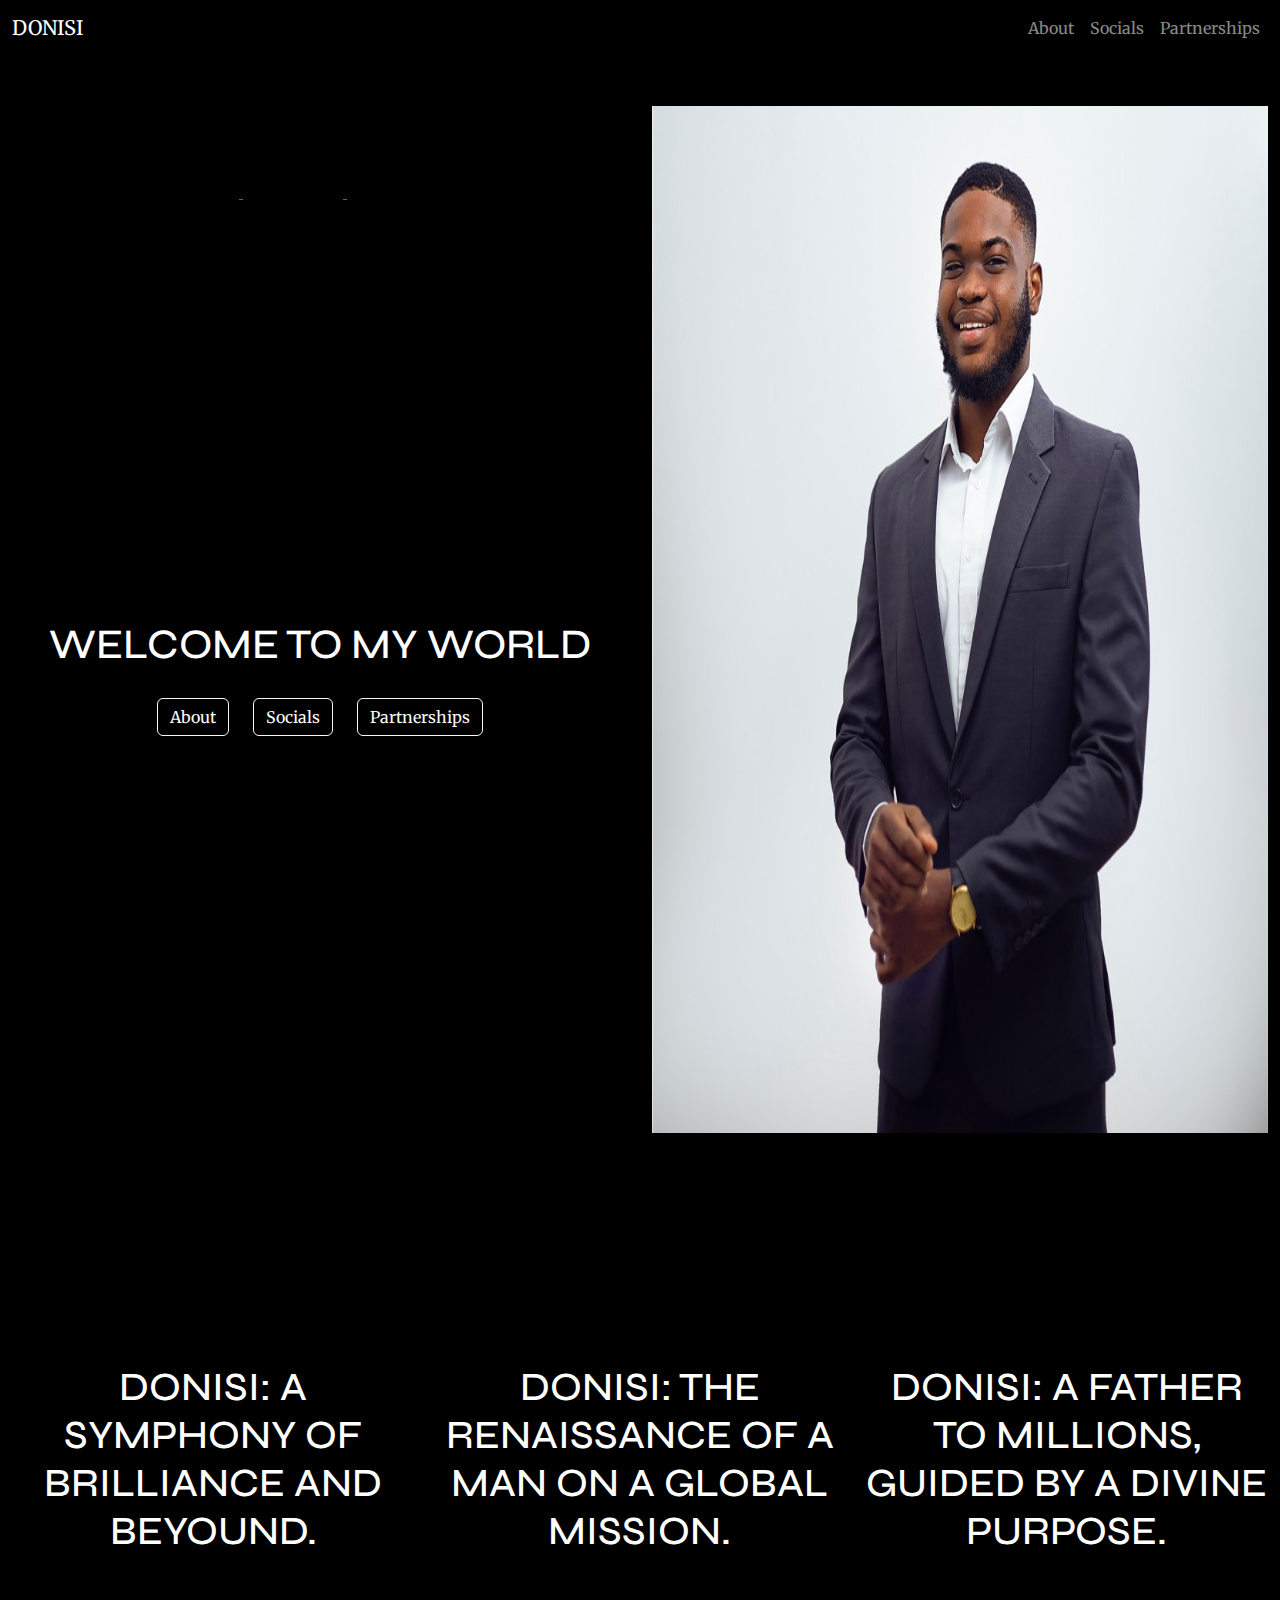
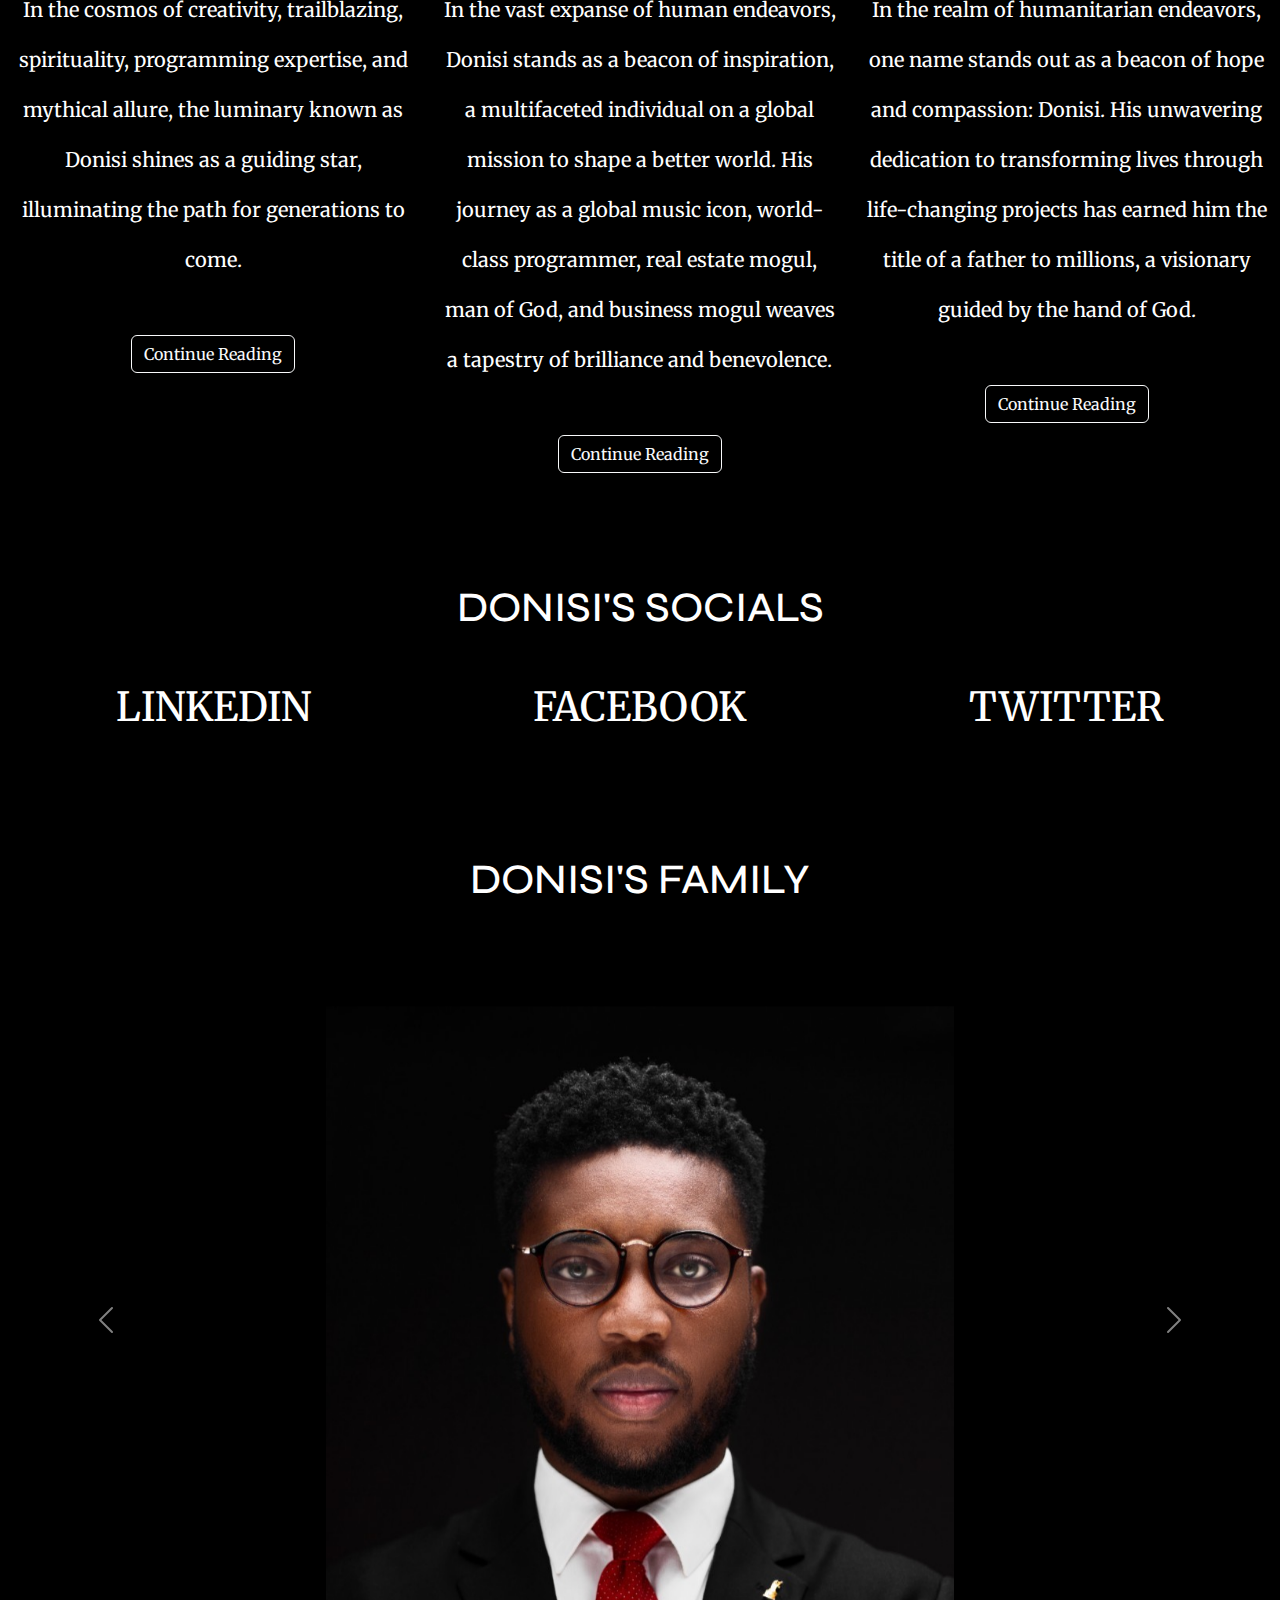
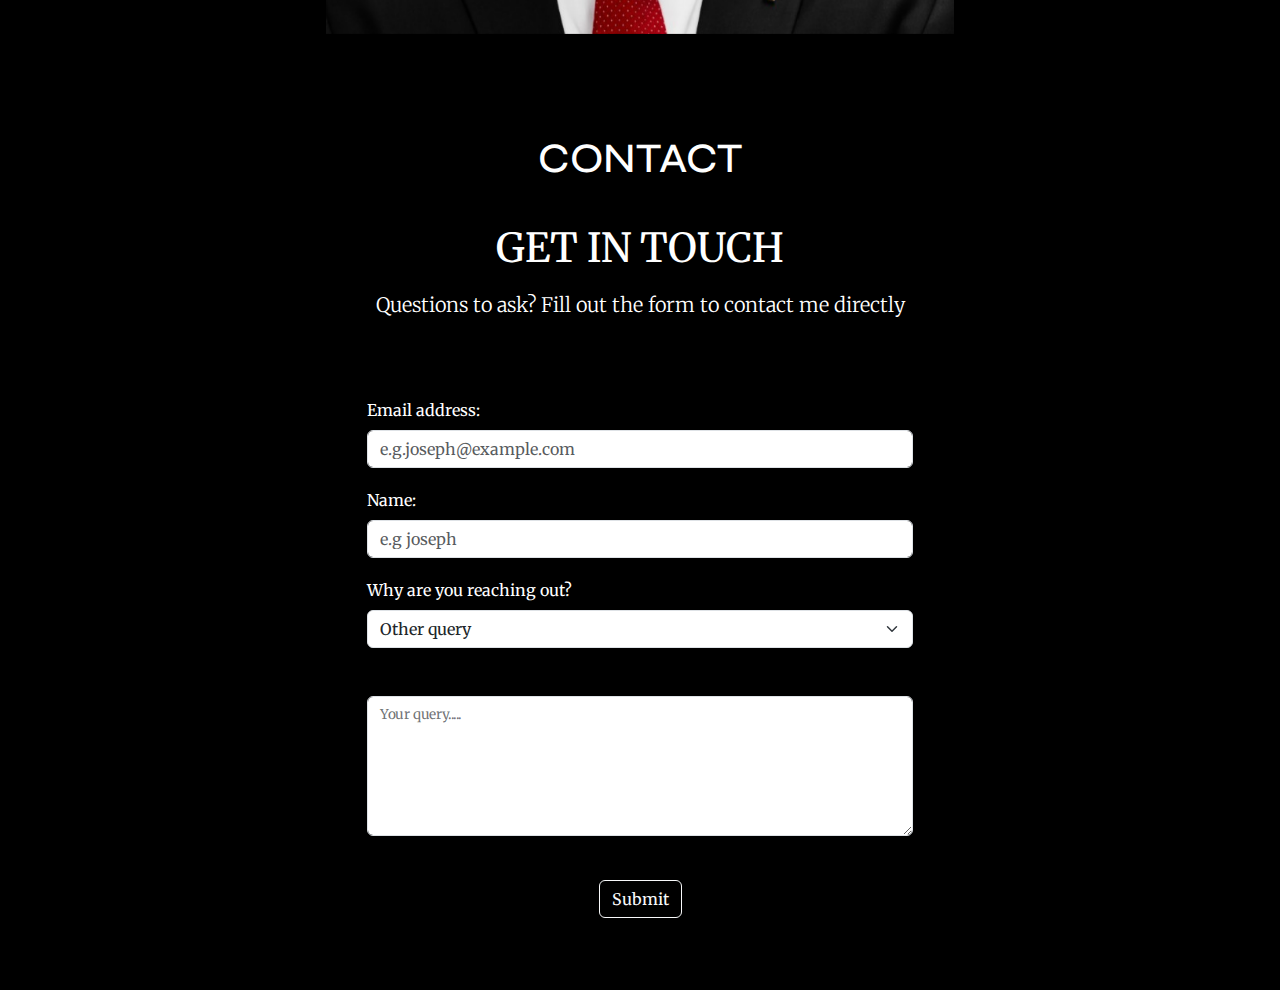
<file: socials.html>
<!DOCTYPE html>
<html lang="en">
<head>
    <meta charset="UTF-8">
    <meta name="viewport" content="width=device-width, initial-scale=1.0">
    <title>DONISI</title>
    <link rel="stylesheet" href="https://cdn.jsdelivr.net/npm/bootstrap@5.3.1/dist/css/bootstrap.min.css">
    <link rel="stylesheet" href="stylessheet.css">
    <link href="https://fonts.googleapis.com/css2?family=Merriweather:wght@300&family=Syne:wght@800&display=swap" rel="stylesheet">
</head>
<body>
    
    <div class="container-fluid">
        <nav class="navbar navbar-expand-lg navbar-dark">
            <a class="navbar-brand nav-brand-name" href="index.html">DONISI</a>
    
            <button class="navbar-toggler" type="button" data-bs-toggle="collapse" data-bs-target="#navbarNav" aria-controls="navbarNav" aria-expanded="false" aria-label="Toggle navigation">
                <span class="navbar-toggler-icon"></span>
            </button>
    
            <div class="collapse navbar-collapse" id="navbarNav">
                <ul class="navbar-nav ms-auto">
                    <li class="nav-item">
                        <a class="nav-link nav-list" href="about.html">About</a>
                    </li>
    
                    <li class="nav-item">
                        <a class="nav-link nav-list" href="socials.html">Socials</a>
                    </li>
    
                    <li class="nav-item">
                        <a class="nav-link nav-list" href="partnerships.html">Partnerships</a>
                    </li>
                </ul>
            </div>
        </nav>
    
        <div class="row First-div">
            <div class="col-lg-6 First-div-baby-one">
                <h1 class="First-div-baby-one-text">WELCOME TO MY WORLD</h1>
                <a href="about.html">
                    <button class="btn btn-outline-light First-div-baby-one First-div-baby-one-btn">About</button>
                </a>
                <a href="socials.html">
                    <button class="btn btn-outline-light First-div-baby-one First-div-baby-one-btn">Socials</button>
                </a>
                <a href="partnerships.html">
                    <button class="btn btn-outline-light First-div-baby-one First-div-baby-one-btn">Partnerships</button>
                </a>
            </div>

            <div class="col-lg-6 First-div-baby-two">
                <img class="First-div-baby-two-img" src="Joseph.jpeg" alt="picture of DONISI">
            </div>
        </div>

        <div class="row Second-div">
            <div class="col-lg-4">
                <h1 class="Second-div-heading">DONISI: A SYMPHONY OF BRILLIANCE AND BEYOUND.</h1>
                <P class="Second-div-para">In the cosmos of creativity, trailblazing, spirituality, programming expertise, and mythical allure, the luminary known as Donisi shines as a guiding star, illuminating the path for generations to come.</P>
                <a href="about.html">
                    <button class="btn btn-outline-light Second-div-button">Continue Reading</button>
                </a>
            </div>

            <div class="col-lg-4">
                <h1 class="Second-div-heading">DONISI: THE RENAISSANCE OF A MAN ON A GLOBAL MISSION.</h1>
                <P class="Second-div-para">In the vast expanse of human endeavors, Donisi stands as a beacon of inspiration, a multifaceted individual on a global mission to shape a better world. His journey as a global music icon, world-class programmer, real estate mogul, man of God, and business mogul weaves a tapestry of brilliance and benevolence.</P>
                <a href="about.html">
                    <button class="btn btn-outline-light Second-div-button">Continue Reading</button>
                </a>
            </div>

            <div class="col-lg-4">
                <h1 class="Second-div-heading">DONISI: A FATHER TO MILLIONS, GUIDED BY A DIVINE PURPOSE.</h1>
                <p class="Second-div-para">In the realm of humanitarian endeavors, one name stands out as a beacon of hope and compassion: Donisi. His unwavering dedication to transforming lives through life-changing projects has earned him the title of a father to millions, a visionary guided by the hand of God.</p>
                <a href="about.html">
                    <button class="btn btn-outline-light Second-div-button">Continue Reading</button>
                </a>
            </div>
        </div>

        <div class="row Socials-div-section">
            <h1 class="Socials-h1">DONISI'S SOCIALS</h1>

            <div class="col-lg-4">
                <a class="Socials-section-links" href="https://gh.linkedin.com/in/joseph-adu-ntiamoah-b41bb6146"><h1>LINKEDIN</h1></a>
            </div>
            <br> <br> <br>
            <div class="col-lg-4">
                <a class="Socials-section-links" href="https://web.facebook.com/joseph.aduntiamoah/?_rdc=1&_rdr"><h1>FACEBOOK</h1></a>
            </div>
            <br> <br> <br>
            <div class="col-lg-4">
                <a class="Socials-section-links" href="https://twitter.com/i/flow/login?redirect_after_login=%2Fjaduntiamoah7"><h1>TWITTER</h1></a>
            </div>
        </div>


        <h1 class="Carousel-section-heading">DONISI'S FAMILY</h1>

        <div id="carouselExampleControls" class="carousel slide" data-bs-ride="carousel">
            <div class="carousel-inner">
              <div class="carousel-item active">
                <img src="Emmanuel.jpeg" class="carousel-img w-100" alt="Picture of Emmanuel">
              </div>
              <div class="carousel-item">
                <img src="David.jpg" class="carousel-img w-100" alt="Picture of David">
              </div>
            </div>
            <button class="carousel-control-prev" type="button" data-bs-target="#carouselExampleControls" data-bs-slide="prev">
              <span class="carousel-control-prev-icon" aria-hidden="true"></span>
              <span class="visually-hidden">Previous</span>
            </button>
            <button class="carousel-control-next" type="button" data-bs-target="#carouselExampleControls" data-bs-slide="next">
              <span class="carousel-control-next-icon" aria-hidden="true"></span>
              <span class="visually-hidden">Next</span>
            </button>
          </div>



          <h1 class="contact-section">CONTACT</h1>

          <section id="contact">
            <div class="container-lg">
                <div class="text-center">
                    <h2>GET IN TOUCH</h2>
                    <p class="lead">Questions to ask? Fill out the form to contact me directly</p>
                </div>

                <div class="row justify-content-center my-5">

                    <div class="col-lg-6">
                        <form action="">
                            <label for="email" class="form-label">Email address:</label>
                            <input type="email" class="form-control" id="email" placeholder="e.g.joseph@example.com">

                            <label for="name" class="form-label">Name:</label>
                            <input type="text" class="form-control" id="name" placeholder="e.g joseph">

                            <label for="subject" class="form-label">Why are you reaching out?</label>
                            <select name="" class="form-select" id="subject">
                                <option value="partnership" selected>Partnership query</option>
                                <option value="speaking" selected>Speaking query</option>
                                <option value="other" selected>Other query</option>
                            </select>

                            
                            <div class="form-floating mb-4 mt-5">
                                <textarea id="query" class="form-control" style="height: 140px;"></textarea>
                                <label for="query">Your query.....</label>
                            </div>

                            <div class="mb-4 text-center">
                                <button type="submit" class="btn btn-outline-light Form-btn">Submit</button>
                            </div>
                        </form>
                    </div>
                </div>
            </div>
          </section>










    </div>













    <script src="https://cdn.jsdelivr.net/npm/bootstrap@5.3.1/dist/js/bootstrap.bundle.min.js" integrity="sha384-HwwvtgBNo3bZJJLYd8oVXjrBZt8cqVSpeBNS5n7C8IVInixGAoxmnlMuBnhbgrkm" crossorigin="anonymous"></script>
</body>
</html>
</file>
<file: stylessheet.css>
body {
    background-color: black;
    margin: 0;
    font-family: 'Merriweather', serif;
}

.Carousel-section-heading {
    margin: 100px 0;
    text-align: center;
    font-family: 'Syne', sans-serif;
    font-size: 42px;
}

.contact-section {
    margin: 100px 0 0;
    text-align: center;
    font-family: 'Syne', sans-serif;
    font-size: 42px;
}

.carousel-item {
    width: 50%;
}

.carousel-img {
    display: inline-block;
    position: relative;
    left: 50%;
    right: 50%;
}

.carousel {
    margin-bottom: 100px;
}

.First-div {
    height: 1027px;
    margin-top: 50px;
    
}

.First-div-baby-one {
    display: inline-block;
    text-align: center;
}

.First-div-baby-two {
    display: inline-block;
}

.First-div-baby-two-img {
    width: 100%;
    height: 1027px; 
}

.First-div-baby-one-text {
    position: relative;
    top: 513.5px;
    font-family: 'Syne', sans-serif;
    font-size: 42px;
}

.First-div-baby-one-btn {
    position: relative;
    top: 513.5px;
    margin: 20px 10px 0;
}

.Form-btn {
    top: 513.5px;
    margin: 20px 10px 0;
}

.form-label {
    color: white;
    margin-top: 20px;
}

h1 {
    color: white;
}

h2 {
    color: white;
    font-size: 40px;
    margin-top: 40px;
}

.nav-brand-name {
    color: white;
}

.nav-list:hover {
    color: goldenrod;
}

.nav-brand-name:hover {
    color: goldenrod;
}

p {
    color: white;
    font-size: 20px;
    line-height: 50px;
}

.Partnerships-section-div {
    margin-top: 100px;
    text-align: center;
}

.Partnerships-section-h1 {
    font-family: 'Syne', sans-serif;
    font-size: 42px;
    margin-bottom: 50px;
}

.Partnerships-section-second-headings {
    font-family: 'Syne', sans-serif;
    font-size: 30px;
    margin-bottom: 50px;
}

.Partnership-section-para {
    margin-bottom: 50px;
}

.Second-div {
    margin-top: 230px;
    text-align: center;
}

.Second-div-heading {
    font-family: 'Syne', sans-serif;
    margin-bottom: 30px;
}

.Second-div-para {
    margin-bottom: 50px;
}

.Second-div-button {
    animation: Second-div-button .99s infinite;
    margin-bottom: 30px;
}

.Socials-div-section {
    margin-top: 80px;
    text-align: center;
}

.Socials-h1 {
    font-family: 'Syne', sans-serif;
    font-size: 42px;
    margin-bottom: 50px;
}

.Socials-section-links {
    text-decoration: none;
    font-weight: bolder;
}

@keyframes Second-div-button {
    0% {
transform: scale(1,1) translate(0px, 0px);
}

30%{
transform: scale(1,0.8) translate(0px, 10px); 
}

75%{
transform: scale(1,1.1) translate(0px, -25px); 
}

100% {
transform: scale(1,1) translate(0px, 0px);
}
}
</file>
